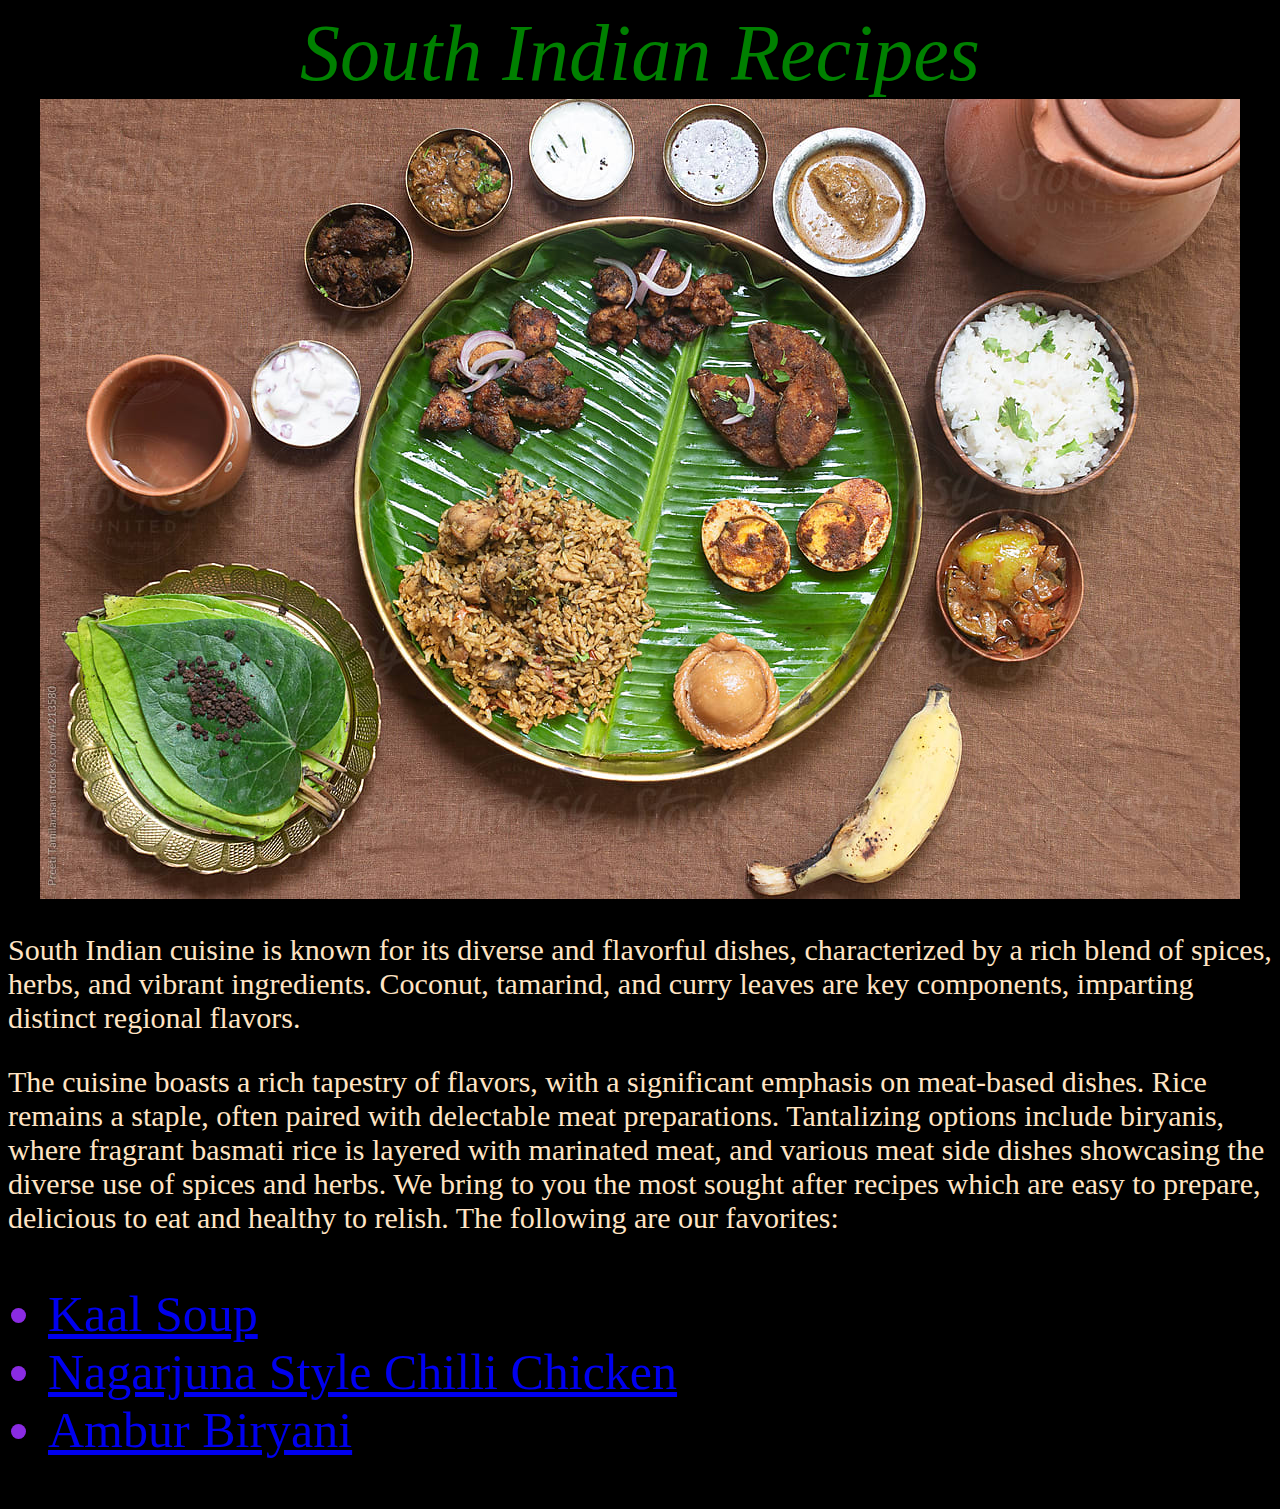
<file: index.html>
<!DOCTYPE html>
<html lang="en">
<head>
    <meta charset="utf-8">
    <title>Odin Recipes Project</title>
    <link rel="stylesheet" href="styles.css">
</head>
<body>

    <div class="heading">South Indian Recipes</div>

    <div>
        <img class="image" src="index.jpg" alt="South Indian Meal">
    </div>    

    <div class="description">
        <p>South Indian cuisine is known for its diverse and flavorful dishes, characterized by a rich blend of spices, herbs, and vibrant ingredients. Coconut, tamarind, and curry leaves are key components, imparting distinct regional flavors.</p>

        <p>The cuisine boasts a rich tapestry of flavors, with a significant emphasis on meat-based dishes. Rice remains a staple, often paired with delectable meat preparations. Tantalizing options include biryanis, where fragrant basmati rice is layered with marinated meat, and various meat side dishes showcasing the diverse use of spices and herbs. We bring to you the most sought after recipes which are easy to prepare, delicious to eat and healthy to relish. The following are our favorites:</p>
    </div> 

    <div class="list">
        <ul>
            <li><a href="./recipes/kaal-soup/kaal-soup.html">Kaal Soup</a></li>
            <li><a href="./recipes/chilli-chicken/chilli-chicken.html">Nagarjuna Style Chilli Chicken</a></li>
            <li><a href="./recipes/ambur-biryani/ambur-biryani.html">Ambur Biryani</a></li>
        </ul>
    </div>

</body>
</html>
</file>
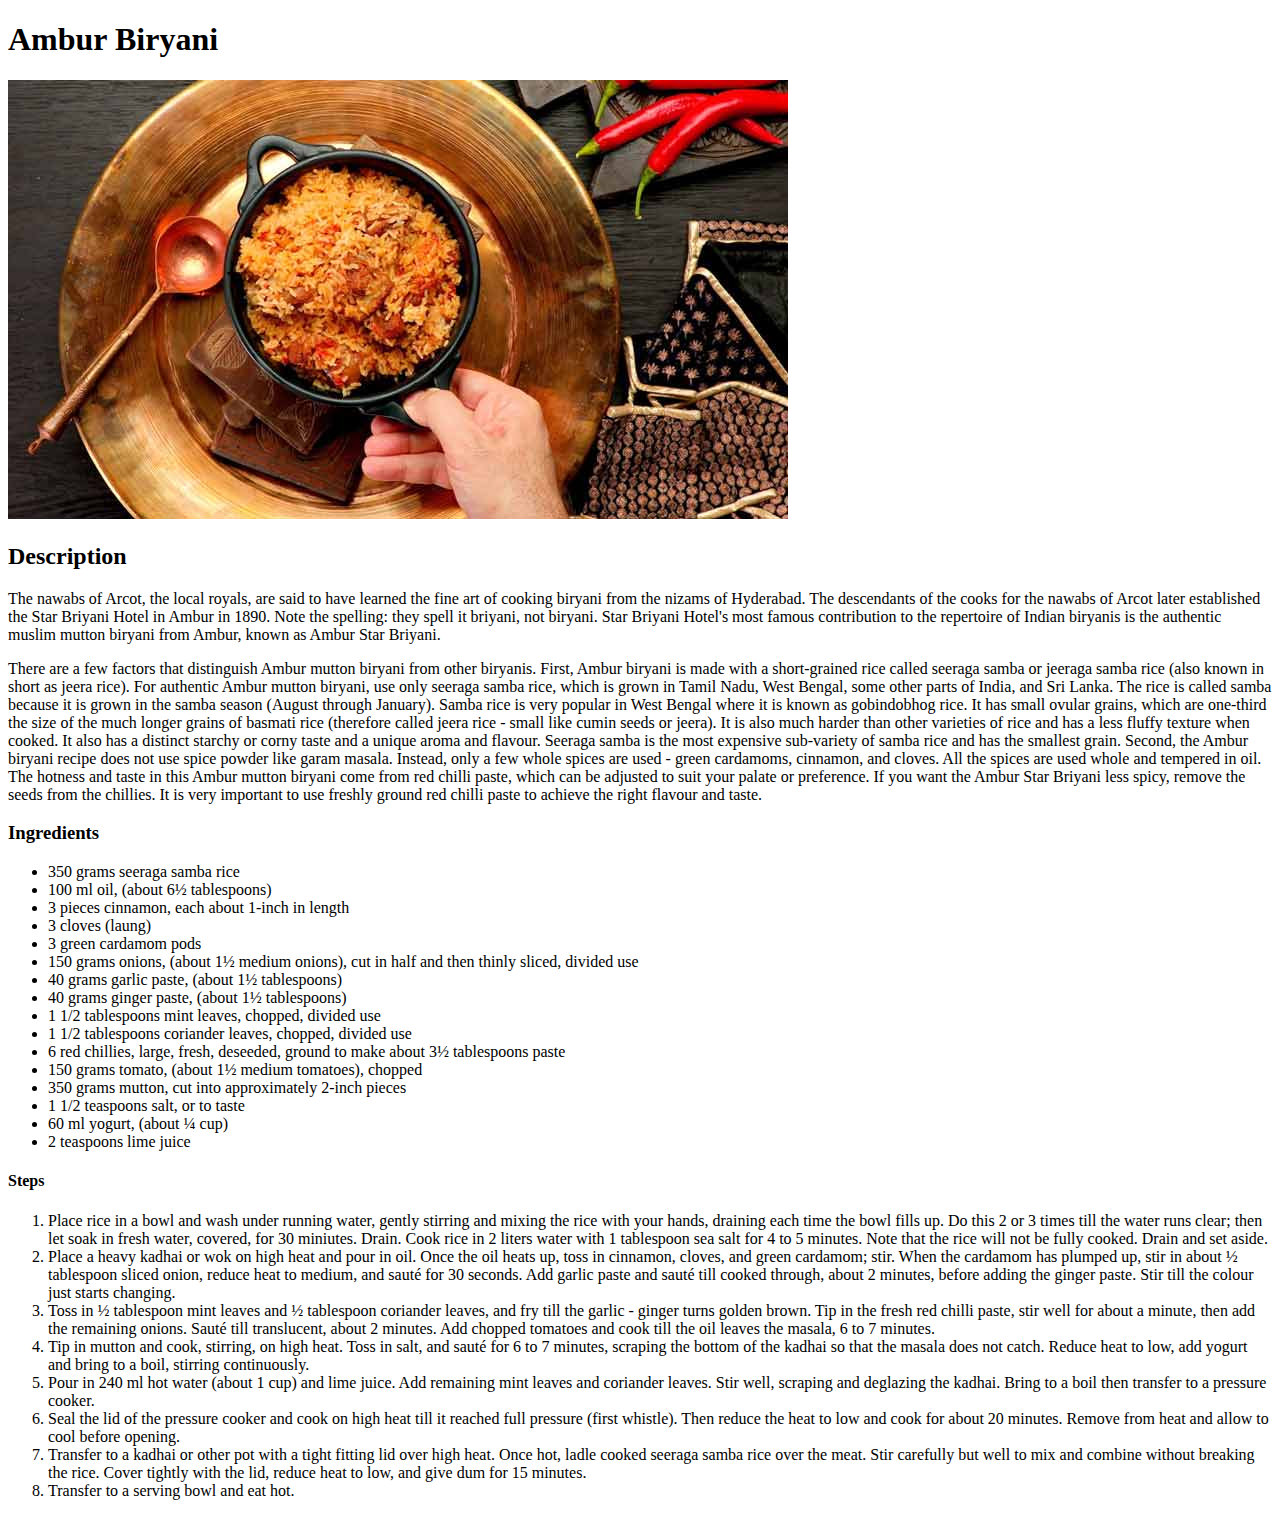
<file: recipes/ambur-biryani.html>
<!DOCTYPE html>
<html lang="en">
    <meta charset="utf-8">

    <title>Ambur Biryani</title>

    <body>

        <h1>Ambur Biryani</h1>

           <img src="ambur-biryani.jpg" alt="Ambur Biryani">

        <h2>Description</h2>

           <p>The nawabs of Arcot, the local royals, are said to have learned the fine art of cooking biryani from the nizams of Hyderabad.
            The descendants of the cooks for the nawabs of Arcot later established the Star Briyani Hotel in Ambur in 1890. Note the spelling: they spell it briyani,
            not biryani. Star Briyani Hotel's most famous contribution to the repertoire of Indian biryanis is the authentic muslim mutton biryani from Ambur, known as Ambur Star Briyani.</p>

           <p>There are a few factors that distinguish Ambur mutton biryani from other biryanis.
            First, Ambur biryani is made with a short-grained rice called seeraga samba or jeeraga samba rice (also known in short as jeera rice). 
            For authentic Ambur mutton biryani, use only seeraga samba rice, which is grown in Tamil Nadu, West Bengal, some other parts of India, and Sri Lanka. 
            The rice is called samba because it is grown in the samba season (August through January). Samba rice is very popular in West Bengal where it is known as gobindobhog rice. 
            It has small ovular grains, which are one-third the size of the much longer grains of basmati rice (therefore called jeera rice - small like cumin seeds or jeera). 
            It is also much harder than other varieties of rice and has a less fluffy texture when cooked. It also has a distinct starchy or corny taste and a unique aroma and flavour. 
            Seeraga samba is the most expensive sub-variety of samba rice and has the smallest grain.
            Second, the Ambur biryani recipe does not use spice powder like garam masala. 
            Instead, only a few whole spices are used - green cardamoms, cinnamon, and cloves. All the spices are used whole and tempered in oil.
            The hotness and taste in this Ambur mutton biryani come from red chilli paste, which can be adjusted to suit your palate or preference. 
            If you want the Ambur Star Briyani less spicy, remove the seeds from the chillies.
            It is very important to use freshly ground red chilli paste to achieve the right flavour and taste.</p>

        <h3>Ingredients</h3>

           <ul>
            <li>350 grams seeraga samba rice</li>
            <li>100 ml oil, (about 6½ tablespoons)</li>
            <li>3 pieces cinnamon, each about 1-inch in length</li>
            <li>3 cloves (laung)</li>
            <li>3 green cardamom pods</li>
            <li>150 grams onions, (about 1½ medium onions), cut in half and then thinly sliced, divided use</li>
            <li>40 grams garlic paste, (about 1½ tablespoons)</li>
            <li>40 grams ginger paste, (about 1½ tablespoons)</li>
            <li>1 1/2 tablespoons mint leaves, chopped, divided use</li>
            <li>1 1/2 tablespoons coriander leaves, chopped, divided use</li>
            <li>6 red chillies, large, fresh, deseeded, ground to make about 3½ tablespoons paste</li>
            <li>150 grams tomato, (about 1½ medium tomatoes), chopped</li>
            <li>350 grams mutton, cut into approximately 2-inch pieces</li>
            <li>1 1/2 teaspoons salt, or to taste</li>
            <li>60 ml yogurt, (about ¼ cup)</li>
            <li>2 teaspoons lime juice</li>
           </ul>

        <h4>Steps</h4>

        <ol>
            <li>Place rice in a bowl and wash under running water, gently stirring and mixing the rice with your hands, draining each time the bowl fills up.  Do this 2 or 3 times till the water runs clear; then let soak in fresh water, covered, for 30 miniutes. Drain. Cook rice in 2 liters water with 1 tablespoon sea salt for 4 to 5 minutes. Note that the rice will not be fully cooked. Drain and set aside.</li>
            <li>Place a heavy kadhai or wok on high heat and pour in oil. Once the oil heats up, toss in cinnamon, cloves, and green cardamom; stir. When the cardamom has plumped up, stir in about ½ tablespoon sliced onion, reduce heat to medium, and sauté for 30 seconds. Add garlic paste and sauté till cooked through, about 2 minutes, before adding the ginger paste. Stir till the colour just starts changing.</li>
            <li>Toss in ½ tablespoon mint leaves and ½ tablespoon coriander leaves, and fry till the garlic - ginger turns golden brown. Tip in the fresh red chilli paste, stir well for about a minute, then add the remaining onions. Sauté till translucent, about 2 minutes. Add chopped tomatoes and cook till the oil leaves the masala, 6 to 7 minutes.</li>
            <li>Tip in mutton and cook, stirring, on high heat. Toss in salt, and sauté for 6 to 7 minutes, scraping the bottom of the kadhai so that the masala does not catch. Reduce heat to low, add yogurt and bring to a boil, stirring continuously.</li>
            <li>Pour in 240 ml hot water (about 1 cup) and lime juice. Add remaining mint leaves and coriander leaves. Stir well, scraping and deglazing the kadhai. Bring to a boil then transfer to a pressure cooker.</li>
            <li>Seal the lid of the pressure cooker and cook on high heat till it reached full pressure (first whistle). Then reduce the heat to low and cook for about 20 minutes. Remove from heat and allow to cool before opening.</li>
            <li>Transfer to a kadhai or other pot with a tight fitting lid over high heat. Once hot, ladle cooked seeraga samba rice over the meat. Stir carefully but well to mix and combine without breaking the rice. Cover tightly with the lid, reduce heat to low, and give dum for 15 minutes.</li>
            <li>Transfer to a serving bowl and eat hot.</li>
        </ol>

     </body>
</html>
</file>
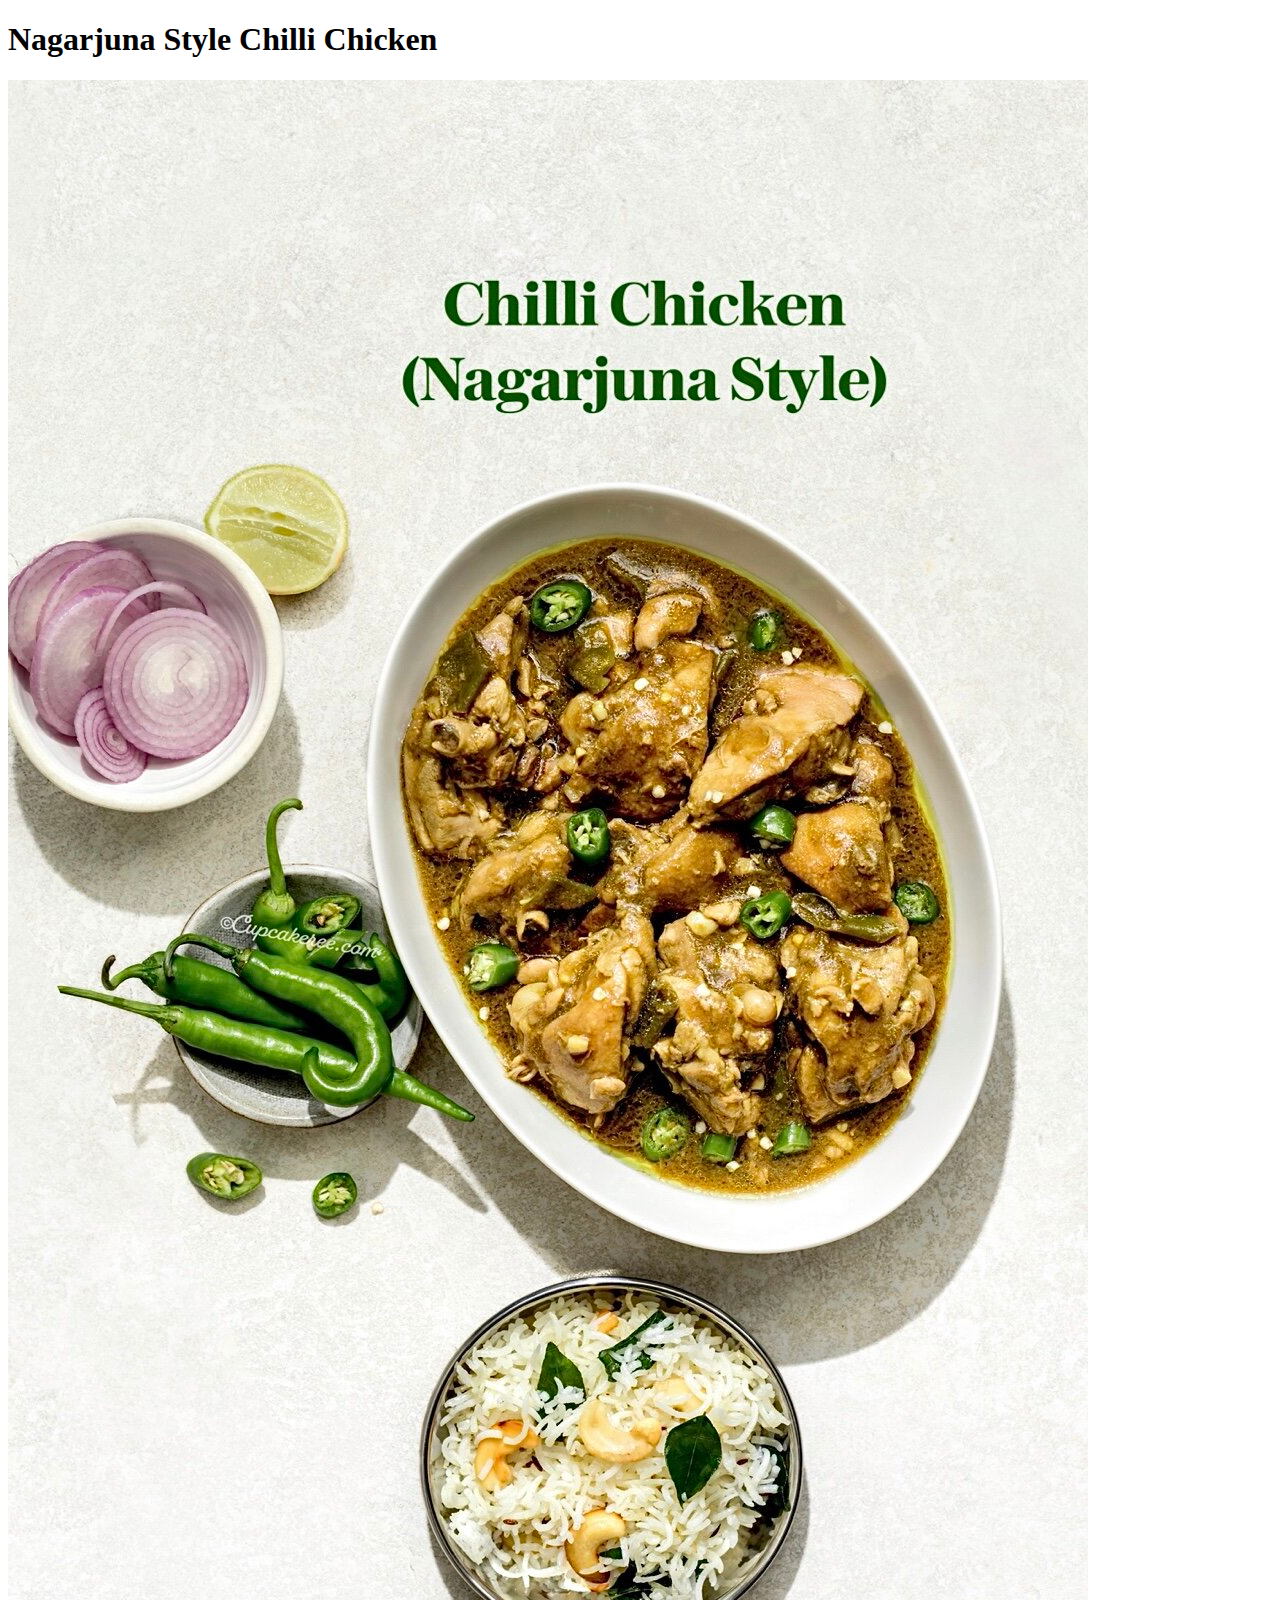
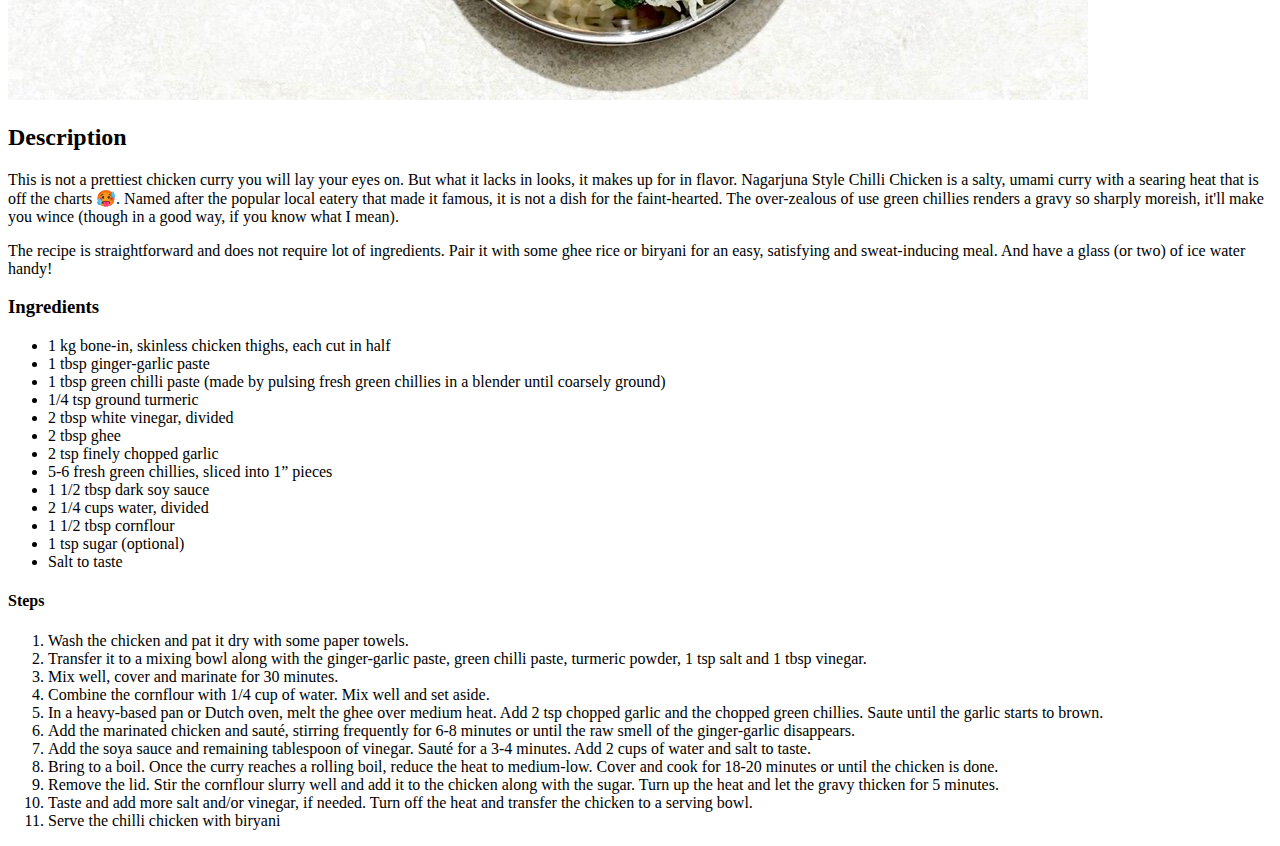
<file: recipes/chilli-chicken.html>
<!DOCTYPE html>

<html lang="en">
    <meta charset="utf-8">

    <title>Nagarjuna Style Chilli Chicken</title>

    <body>

        <h1>Nagarjuna Style Chilli Chicken</h1>

           <img src="chilli-chicken.jpg" alt="Andhra Style Chilli Chicken">

        <h2>Description</h2>

           <p>This is not a prettiest chicken curry you will lay your eyes on. But what it lacks in looks, it makes up for in flavor.
             Nagarjuna Style Chilli Chicken is a salty, umami curry with a searing heat that is off the charts 🥵.
             Named after the popular local eatery that made it famous, it is not a dish for the faint-hearted.
             The over-zealous of use green chillies renders a gravy so sharply moreish,
             it'll make you wince (though in a good way, if you know what I mean).</p>

           <p>The recipe is straightforward and does not require lot of ingredients.
             Pair it with some ghee rice or biryani for an easy, satisfying and sweat-inducing meal. 
             And have a glass (or two) of ice water handy! </p>

        <h3>Ingredients</h3>

           <ul>
            <li>1 kg bone-in, skinless chicken thighs, each cut in half</li>
            <li>1 tbsp ginger-garlic paste</li>
            <li>1 tbsp green chilli paste (made by pulsing fresh green chillies in a blender until coarsely ground)</li>
            <li>1/4 tsp ground turmeric</li>
            <li>2 tbsp white vinegar, divided</li>
            <li>2 tbsp ghee</li>
            <li>2 tsp finely chopped garlic</li>
            <li>5-6 fresh green chillies, sliced into 1” pieces</li>
            <li>1 1/2 tbsp dark soy sauce</li>
            <li>2 1/4 cups water, divided</li>
            <li>1 1/2 tbsp cornflour</li>
            <li>1 tsp sugar (optional)</li>
            <li>Salt to taste</li>           
           </ul>

        <h4>Steps</h4>

        <ol>
            <li>Wash the chicken and pat it dry with some paper towels.</li>
            <li>Transfer it to a mixing bowl along with the ginger-garlic paste, green chilli paste, turmeric powder, 1 tsp salt and 1 tbsp vinegar.</li>
            <li>Mix well, cover and marinate for 30 minutes.</li>
            <li>Combine the cornflour with 1/4 cup of water. Mix well and set aside.</li>
            <li>In a heavy-based pan or Dutch oven, melt the ghee over medium heat. Add 2 tsp chopped garlic and the chopped green chillies. Saute until the garlic starts to brown.</li>
            <li>Add the marinated chicken and sauté, stirring frequently for 6-8 minutes or until the raw smell of the ginger-garlic disappears.</li>
            <li>Add the soya sauce and remaining tablespoon of vinegar. Sauté for a 3-4 minutes. Add 2 cups of water and salt to taste.</li>
            <li>Bring to a boil. Once the curry reaches a rolling boil, reduce the heat to medium-low. Cover and cook for 18-20 minutes or until the chicken is done.</li>
            <li>Remove the lid. Stir the cornflour slurry well and add it to the chicken along with the sugar. Turn up the heat and let the gravy thicken for 5 minutes.</li>
            <li>Taste and add more salt and/or vinegar, if needed. Turn off the heat and transfer the chicken to a serving bowl.</li>
            <li>Serve the chilli chicken with biryani</li>          
        </ol>

     </body>
</html>
</file>
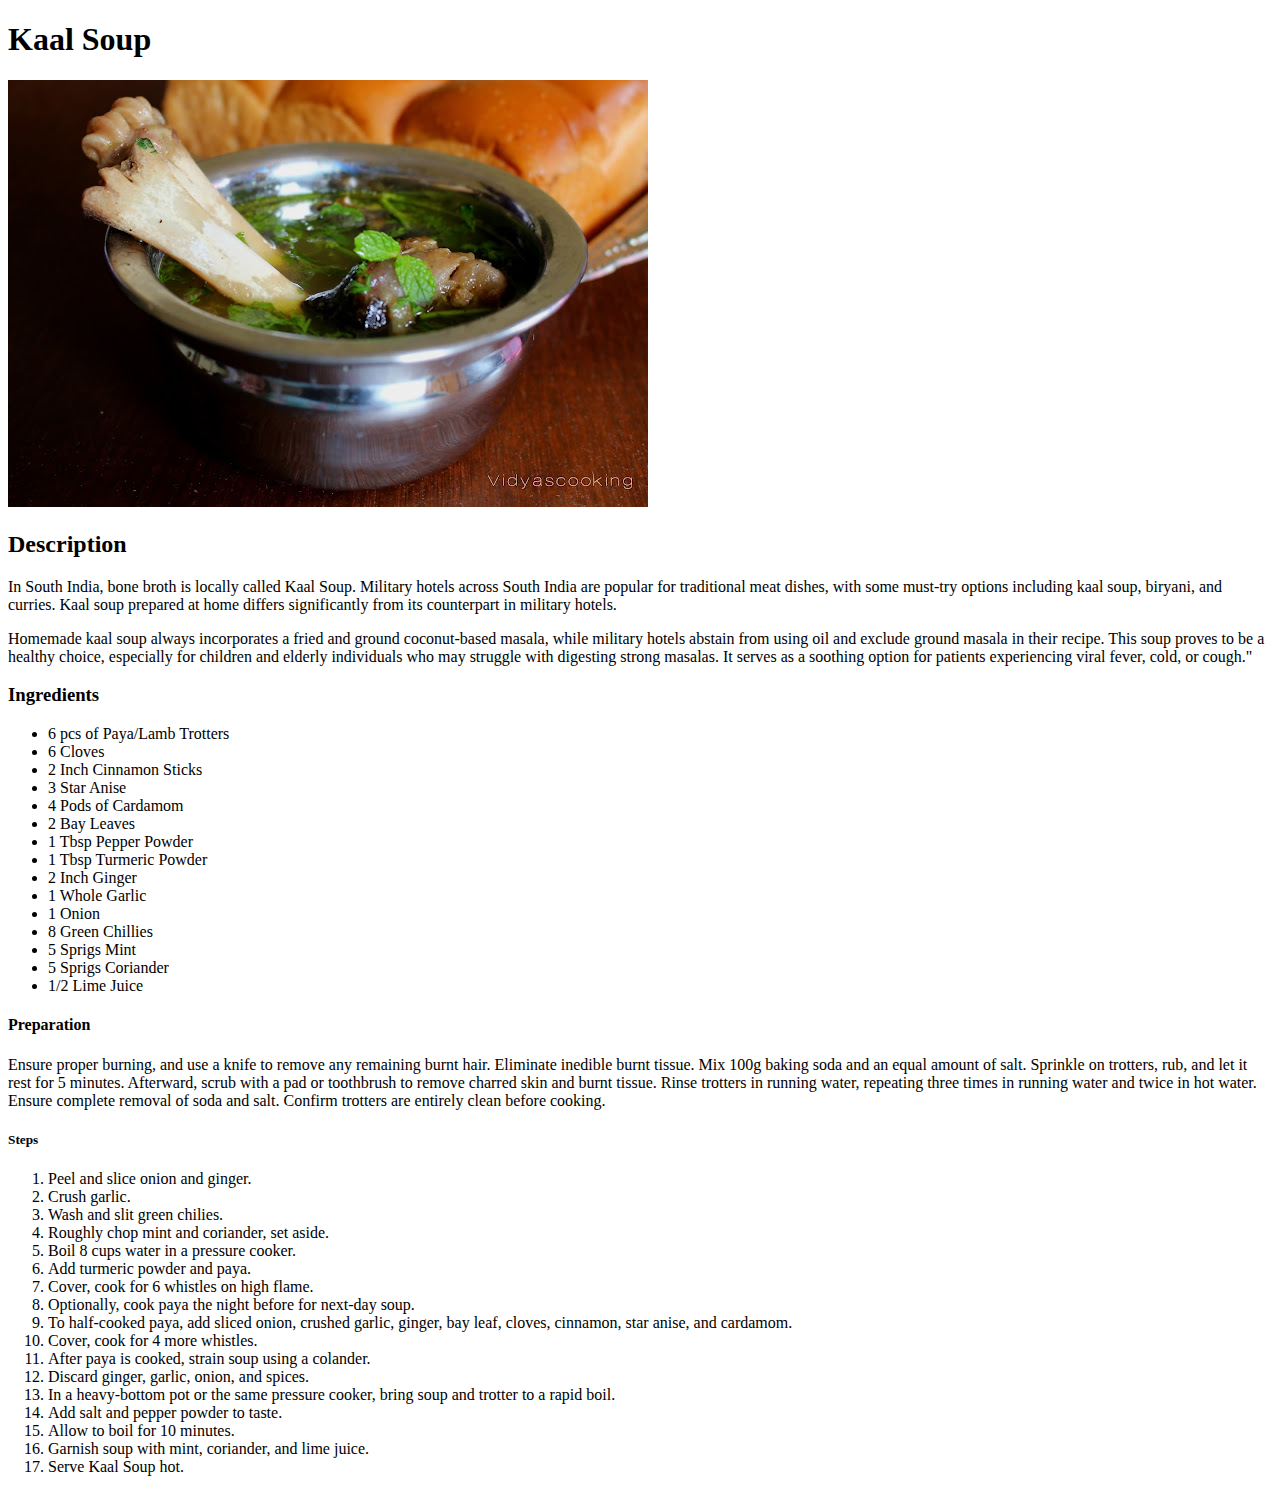
<file: recipes/kaal-soup.html>
<!DOCTYPE html>
<html lang="en">
    <meta charset="utf-8">

    <title>Kaal Soup</title>

    <body>

        <h1>Kaal Soup</h1>

           <img src="kaal-soup.jpg" alt="Kaal Soup">

        <h2>Description</h2>

           <p>In South India, bone broth is locally called Kaal Soup. Military hotels across South India are popular for traditional meat dishes, with some must-try options including kaal soup, biryani, and curries. 
            Kaal soup prepared at home differs significantly from its counterpart in military hotels.</p>

           <p>Homemade kaal soup always incorporates a fried and ground coconut-based masala, while military hotels abstain from using oil and exclude ground masala in their recipe. 
            This soup proves to be a healthy choice, especially for children and elderly individuals who may struggle with digesting strong masalas. 
            It serves as a soothing option for patients experiencing viral fever, cold, or cough."</p>

        <h3>Ingredients</h3>

           <ul>
            <li>6 pcs of Paya/Lamb Trotters</li>
            <li>6 Cloves</li>
            <li>2 Inch Cinnamon Sticks</li>
            <li>3 Star Anise</li>
            <li>4 Pods of Cardamom</li>
            <li>2 Bay Leaves</li>
            <li>1 Tbsp Pepper Powder</li>
            <li>1 Tbsp Turmeric Powder</li>
            <li>2 Inch Ginger</li>
            <li>1 Whole Garlic</li>
            <li>1 Onion</li>
            <li>8 Green Chillies</li>
            <li>5 Sprigs Mint</li>
            <li>5 Sprigs Coriander</li>
            <li>1/2 Lime Juice</li>
           </ul>

        <h4>Preparation</h4>

        <p>Ensure proper burning, and use a knife to remove any remaining burnt hair. Eliminate inedible burnt tissue.
           Mix 100g baking soda and an equal amount of salt. Sprinkle on trotters, rub, and let it rest for 5 minutes.
           Afterward, scrub with a pad or toothbrush to remove charred skin and burnt tissue.
           Rinse trotters in running water, repeating three times in running water and twice in hot water. 
           Ensure complete removal of soda and salt. Confirm trotters are entirely clean before cooking.</p>

        <h5>Steps</h5>

        <ol>
            <li>Peel and slice onion and ginger.</li>
            <li>Crush garlic.</li>
            <li>Wash and slit green chilies.</li>
            <li>Roughly chop mint and coriander, set aside.</li>
            <li>Boil 8 cups water in a pressure cooker.</li>
            <li>Add turmeric powder and paya.</li>
            <li>Cover, cook for 6 whistles on high flame.</li>
            <li>Optionally, cook paya the night before for next-day soup.</li>
            <li>To half-cooked paya, add sliced onion, crushed garlic, ginger, bay leaf, cloves, cinnamon, star anise, and cardamom.</li>
            <li>Cover, cook for 4 more whistles.</li>
            <li>After paya is cooked, strain soup using a colander.</li>
            <li>Discard ginger, garlic, onion, and spices.</li>
            <li>In a heavy-bottom pot or the same pressure cooker, bring soup and trotter to a rapid boil.</li>
            <li>Add salt and pepper powder to taste.</li>
            <li>Allow to boil for 10 minutes.</li>
            <li>Garnish soup with mint, coriander, and lime juice.</li>
            <li>Serve Kaal Soup hot.</li>
        </ol>

     </body>
</html>
</file>
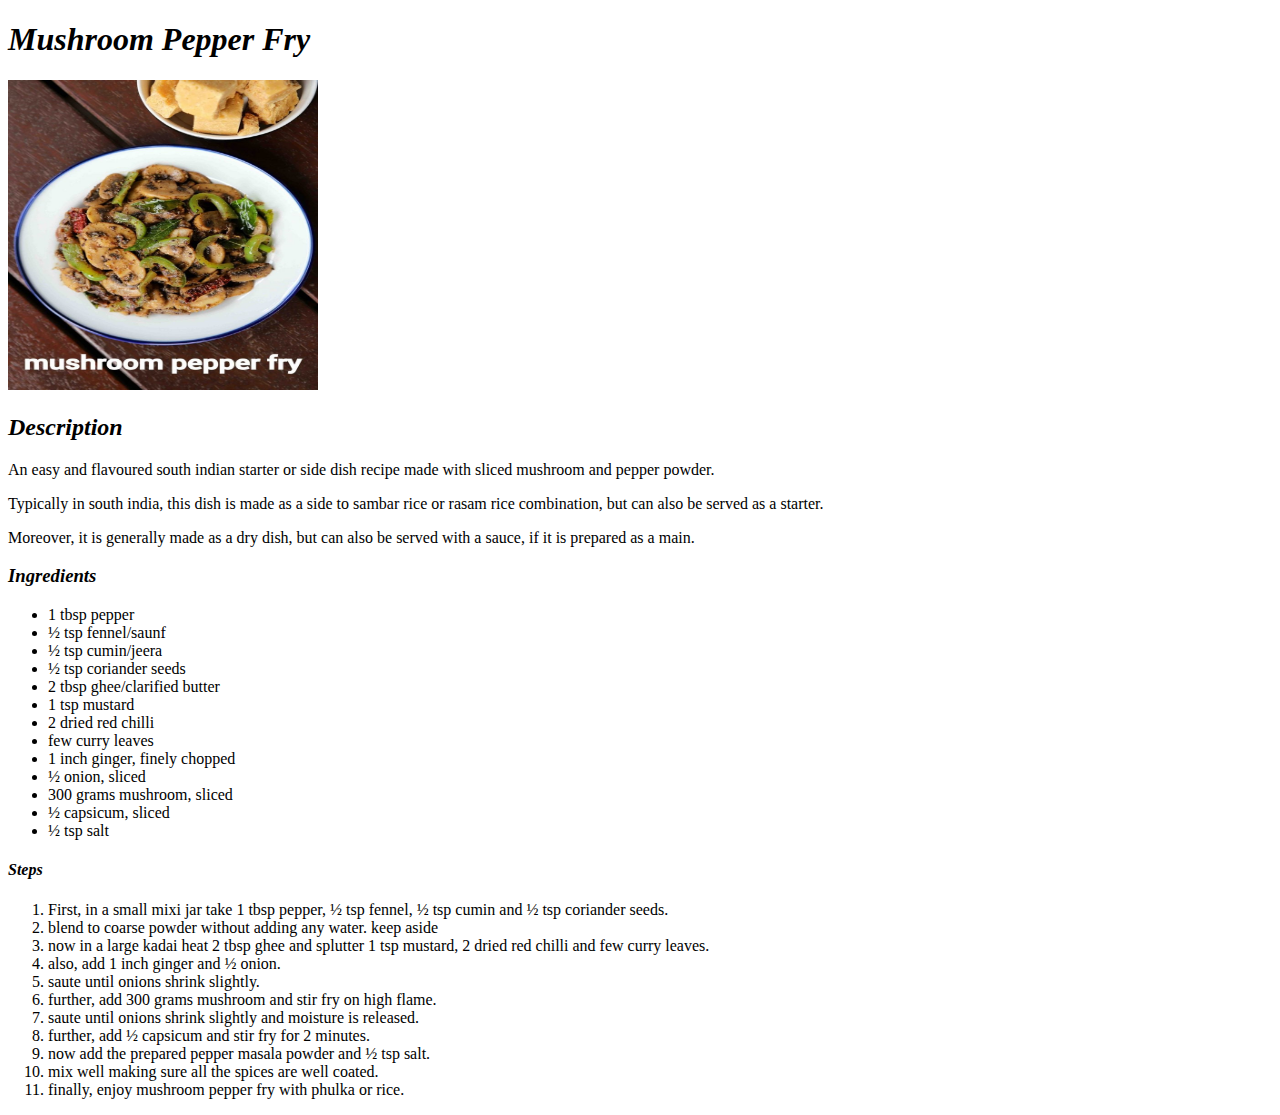
<file: recipes/mushroom-pepper-fry.html>
<!DOCTYPE html>
<html lang="en">
    <head>
        <meta charset="utf-8">

        <title>Mushroom Pepper Fry</title>

        <h1><em>Mushroom Pepper Fry</em></h1>

        <img src="mushroom-pepper-fry.jpeg" alt="Mushroom Pepper Fry" height="310" width="310">

        <h2><em>Description</em></h2>
        <p>An easy and flavoured south indian starter or side dish recipe made with sliced mushroom and pepper powder.</p>
        <p>Typically in south india, this dish is made as a side to sambar rice or rasam rice combination, but can also be served as a starter.</p> 
        <p>Moreover, it is generally made as a dry dish, but can also be served with a sauce, if it is prepared as a main.</p>

        <h3><em>Ingredients</em></h3>
        <ul>
            <li>1 tbsp pepper</li>
            <li>½ tsp fennel/saunf</li>
            <li>½ tsp cumin/jeera</li>
            <li>½ tsp coriander seeds</li>
            <li>2 tbsp ghee/clarified butter</li>
            <li>1 tsp mustard</li>
            <li>2 dried red chilli</li>
            <li>few curry leaves</li>
            <li>1 inch ginger, finely chopped</li>
            <li>½ onion, sliced</li>
            <li>300 grams mushroom, sliced</li>
            <li>½ capsicum, sliced</li>
            <li>½ tsp salt</li>
        </ul>

        <h4><em>Steps</em></h4>
        <ol>
            <li>First, in a small mixi jar take 1 tbsp pepper, ½ tsp fennel, ½ tsp cumin and ½ tsp coriander seeds.</li>
            <li>blend to coarse powder without adding any water. keep aside</li>
            <li>now in a large kadai heat 2 tbsp ghee and splutter 1 tsp mustard, 2 dried red chilli and few curry leaves.</li>
            <li>also, add 1 inch ginger and ½ onion.</li>
            <li>saute until onions shrink slightly.</li>
            <li>further, add 300 grams mushroom and stir fry on high flame.</li>
            <li>saute until onions shrink slightly and moisture is released.</li>
            <li>further, add ½ capsicum and stir fry for 2 minutes.</li>
            <li>now add the prepared pepper masala powder and ½ tsp salt.</li>
            <li>mix well making sure all the spices are well coated.</li>
            <li>finally, enjoy mushroom pepper fry with phulka or rice.</li>
        </ol>

    </head>
</html>
</file>
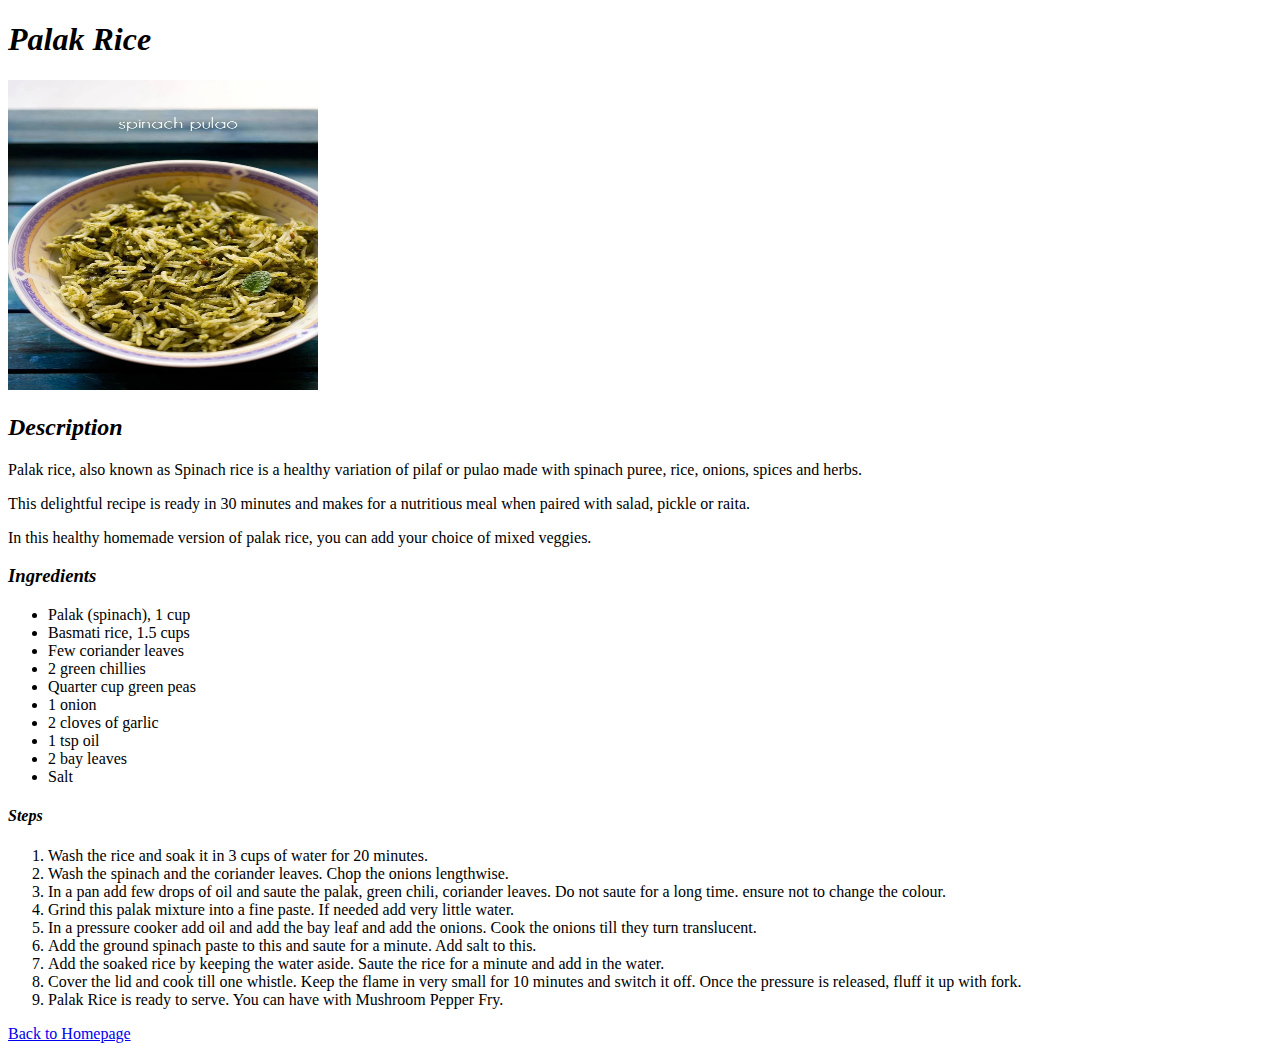
<file: recipes/palak-rice.html>
<!DOCTYPE html>
<html lang="en">
    <head>
        <meta charset="utf-8">
        
        <title>Palak Rice</title>
        
        <h1><em>Palak Rice</em></h1>
        
        <img src="palak-rice.jpg" alt="Palak Rice" height="310" width="310">
        
        <h2><em>Description</em></h2>
        <p>Palak rice, also known as Spinach rice is a healthy variation of pilaf or pulao made with spinach puree, rice, onions, spices and herbs.</p>
        <p>This delightful recipe is ready in 30 minutes and makes for a nutritious meal when paired with salad, pickle or raita.</p> 
        <p>In this healthy homemade version of palak rice, you can add your choice of mixed veggies.</p>

        <h3><em>Ingredients</em></h3>
        <ul>
            <li> Palak (spinach), 1 cup</li>
            <li>Basmati rice, 1.5 cups</li>
            <li>Few coriander leaves</li>
            <li>2 green chillies</li>
            <li>Quarter cup green peas</li>
            <li>1 onion</li>
            <li>2 cloves of garlic</li>
            <li>1 tsp oil</li>
            <li>2 bay leaves</li>
            <li>Salt</li>            
        </ul>

        <h4><em>Steps</em></h4>
        <ol>
            <li>Wash the rice and soak it in 3 cups of water for 20 minutes.</li>
            <li>Wash the spinach and the  coriander leaves. Chop the onions lengthwise.</li>
            <li>In a pan add few drops of oil and saute the palak, green chili, coriander leaves. Do not saute for a long time. ensure not to change the colour.</li>
            <li>Grind this palak mixture into a fine paste. If needed add very little water.</li>
            <li>In a pressure cooker add oil and add the bay leaf and add the onions. Cook the onions till they turn translucent.</li>
            <li>Add the ground spinach paste to this and saute for a minute. Add salt to this.</li>
            <li>Add the soaked rice by keeping the water aside. Saute the rice for a minute and add in the water.</li>
            <li>Cover the lid and cook till one whistle. Keep the flame in very small for 10 minutes and switch it off. Once the pressure is released, fluff it up with fork.</li>
            <li>Palak Rice is ready to serve. You can have with Mushroom Pepper Fry.</li>           
        </ol>

    </head>

    <a href="../index.html">Back to Homepage</a>
</html>
</file>
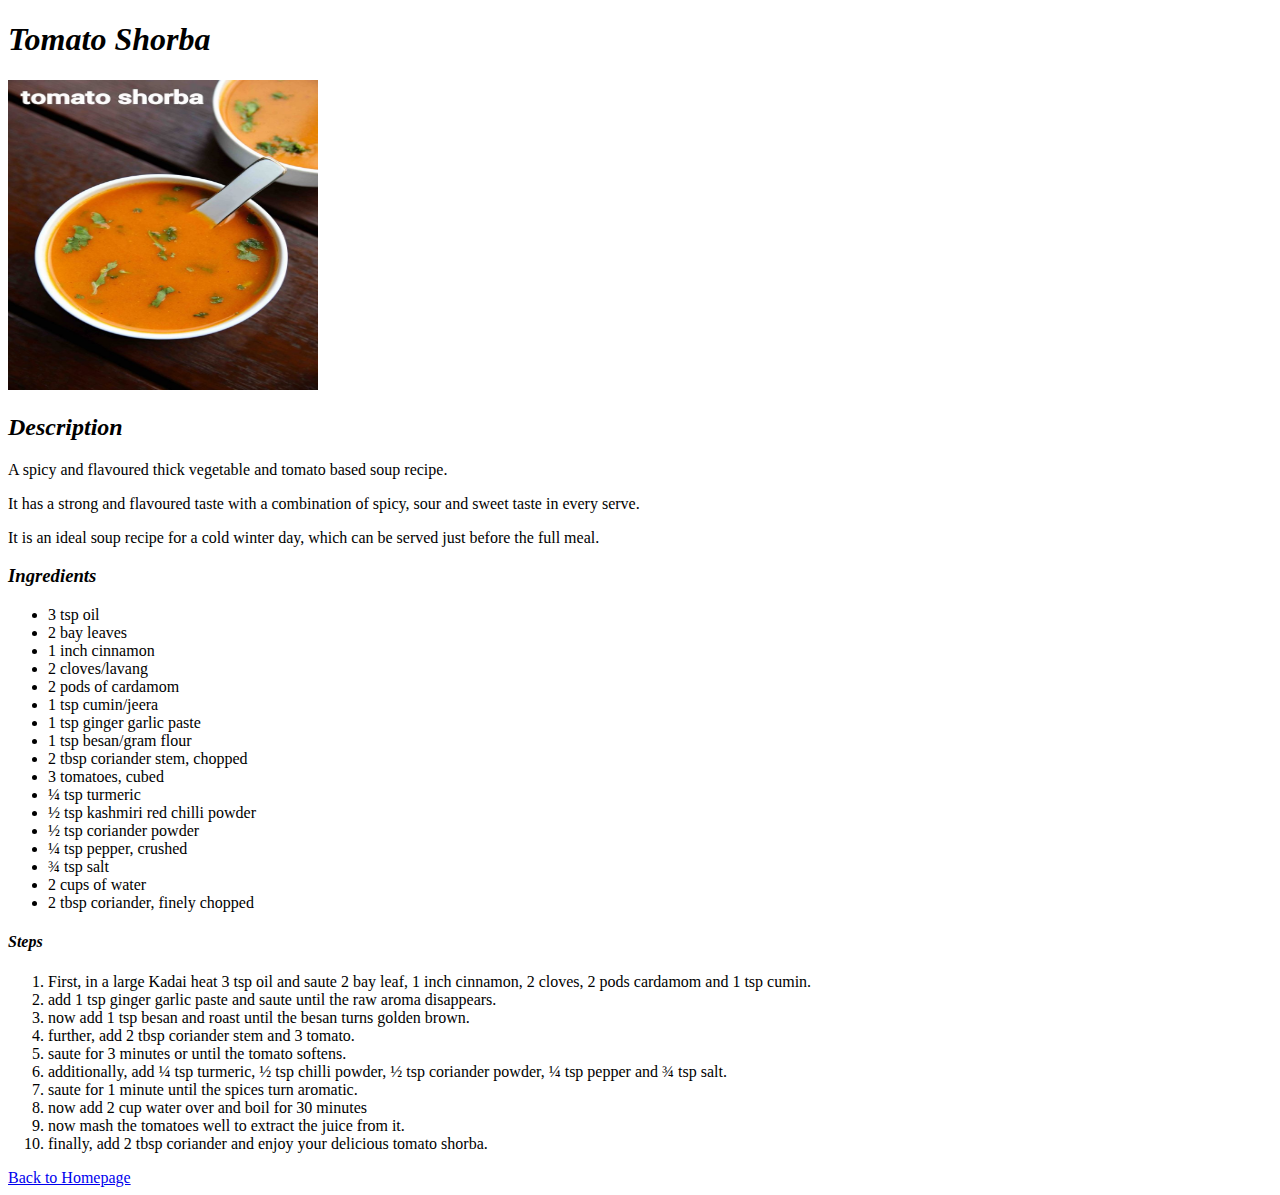
<file: recipes/tomato-shorba.html>
<!DOCTYPE html>
<html lang="en">
    <head>
        <meta charset="utf-8">
        
        <title>Tomato Shorba</title>
        
        <h1><em>Tomato Shorba</em></h1>
        
        <img src="tomato-shorba.jpeg" alt="Tomato Shorba" height="310" width="310">
        
        <h2><em>Description</em></h2>
        <p>A spicy and flavoured thick vegetable and tomato based soup recipe.</p>
        <p>It has a strong and flavoured taste with a combination of spicy, sour and sweet taste in every serve.</p> 
        <p>It is an ideal soup recipe for a cold winter day, which can be served just before the full meal.</p>

        <h3><em>Ingredients</em></h3>
        <ul>
            <li>3 tsp oil</li>
            <li>2 bay leaves</li>
            <li>1 inch cinnamon</li>
            <li>2 cloves/lavang</li>
            <li>2 pods of cardamom</li>
            <li>1 tsp cumin/jeera</li>
            <li>1 tsp ginger garlic paste</li>
            <li>1 tsp besan/gram flour</li>
            <li>2 tbsp coriander stem, chopped</li>
            <li>3 tomatoes, cubed</li>
            <li>¼ tsp turmeric</li>
            <li>½ tsp kashmiri red chilli powder</li>
            <li>½ tsp coriander powder</li>
            <li>¼ tsp pepper, crushed</li>
            <li>¾ tsp salt</li>
            <li>2 cups of water</li>
            <li>2 tbsp coriander, finely chopped</li>
        </ul>

        <h4><em>Steps</em></h4>
        <ol>
            <li>First, in a large Kadai heat 3 tsp oil and saute 2 bay leaf, 1 inch cinnamon, 2 cloves, 2 pods cardamom and 1 tsp cumin.</li>
            <li>add 1 tsp ginger garlic paste and saute until the raw aroma disappears.</li>
            <li>now add 1 tsp besan and roast until the besan turns golden brown.</li>
            <li>further, add 2 tbsp coriander stem and 3 tomato.</li>
            <li>saute for 3 minutes or until the tomato softens.</li>
            <li>additionally, add ¼ tsp turmeric, ½ tsp chilli powder, ½ tsp coriander powder, ¼ tsp pepper and ¾ tsp salt.</li>
            <li>saute for 1 minute until the spices turn aromatic.</li>
            <li>now add 2 cup water over and boil for 30 minutes</li>
            <li>now mash the tomatoes well to extract the juice from it.</li>
            <li>finally, add 2 tbsp coriander and enjoy your delicious tomato shorba.</li>
        </ol>

    </head>

    <a href="../index.html">Back to Homepage</a>
</html>
</file>
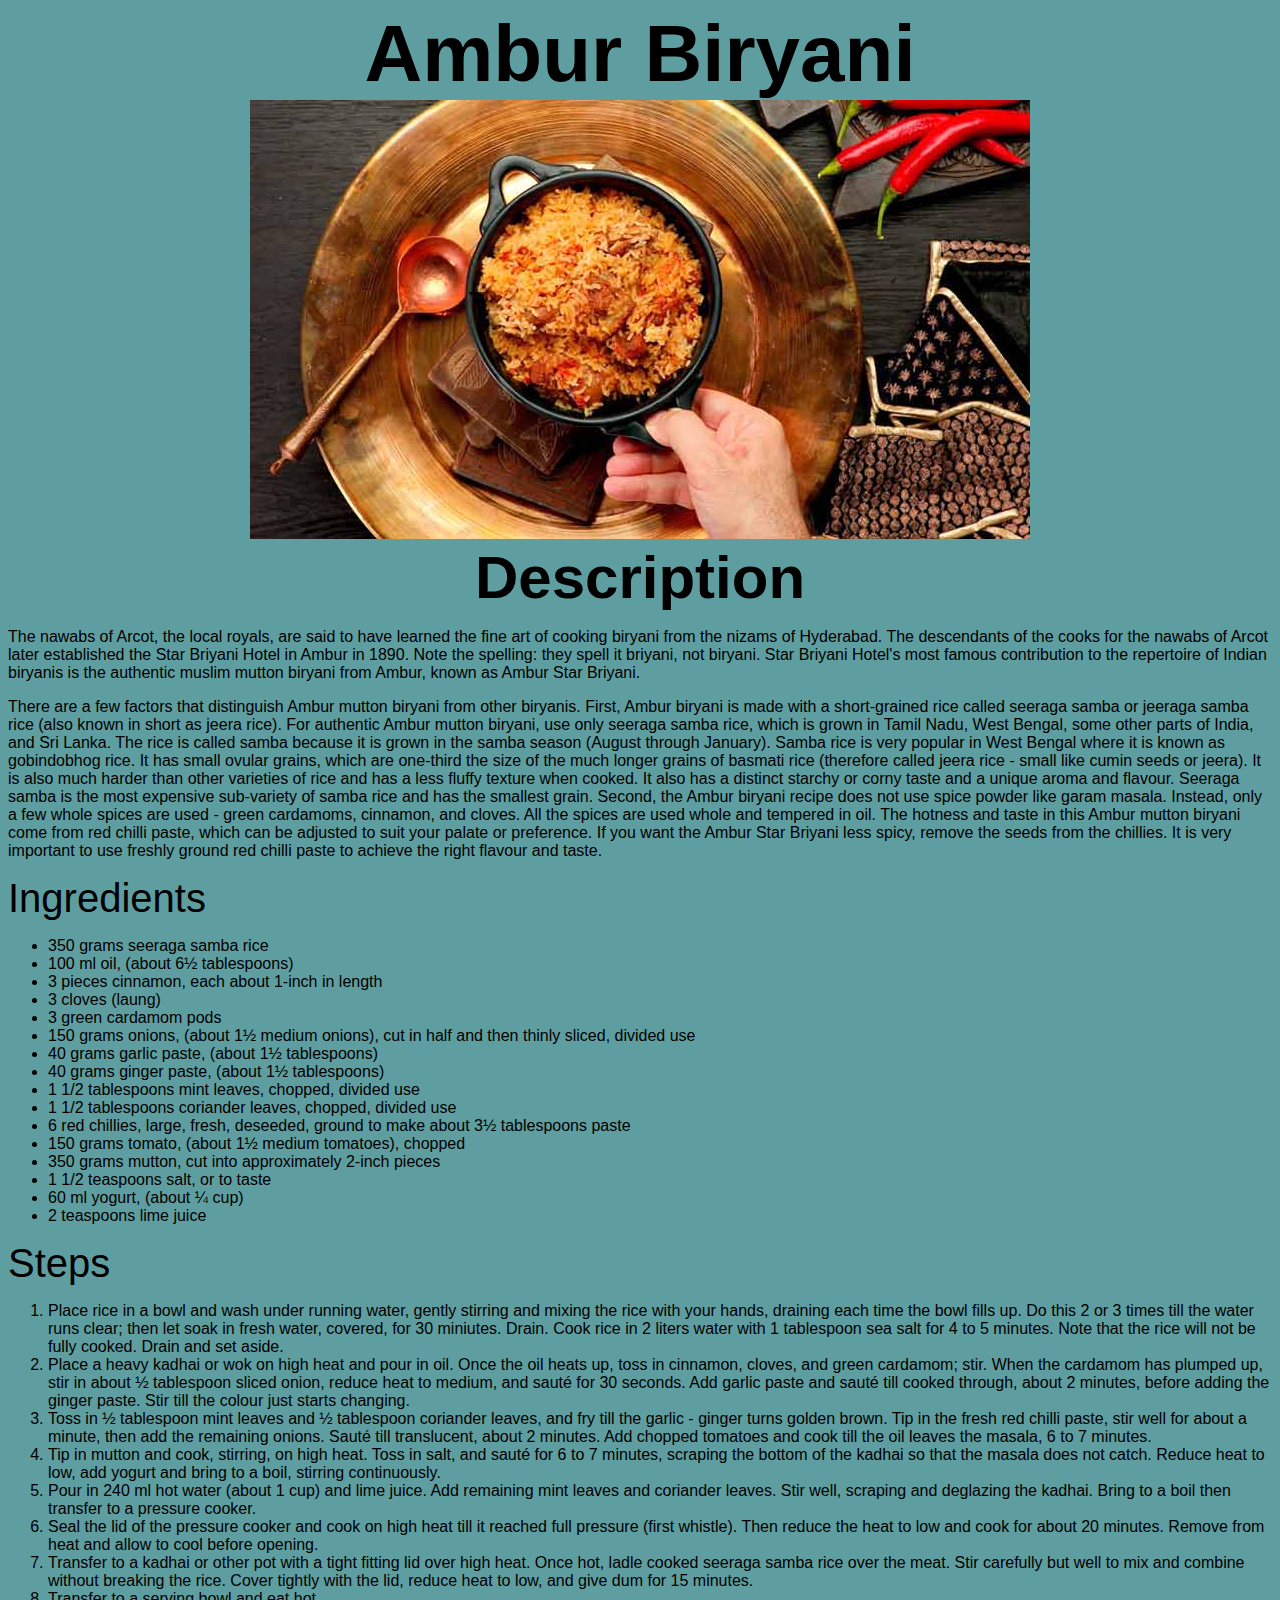
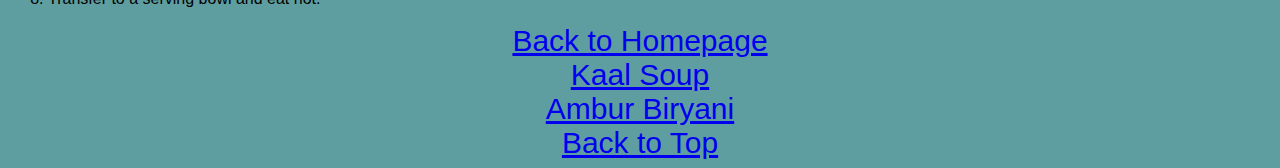
<file: recipes/ambur-biryani/ambur-biryani.html>
<!DOCTYPE html>
<html lang="en">
   <head>

    <meta charset="utf-8">
    <title>Ambur Biryani</title>
    <link rel="stylesheet" href="ambur-biryani.css">

    </head>

    <body>

        <div class="recipe-name">Ambur Biryani</div>

        <div>

           <img src="ambur-biryani.jpg" alt="Ambur Biryani">

        </div>   

        <div class="description">Description</div>

           <p>The nawabs of Arcot, the local royals, are said to have learned the fine art of cooking biryani from the nizams of Hyderabad.
            The descendants of the cooks for the nawabs of Arcot later established the Star Briyani Hotel in Ambur in 1890. Note the spelling: they spell it briyani,
            not biryani. Star Briyani Hotel's most famous contribution to the repertoire of Indian biryanis is the authentic muslim mutton biryani from Ambur, known as Ambur Star Briyani.</p>

           <p>There are a few factors that distinguish Ambur mutton biryani from other biryanis.
            First, Ambur biryani is made with a short-grained rice called seeraga samba or jeeraga samba rice (also known in short as jeera rice). 
            For authentic Ambur mutton biryani, use only seeraga samba rice, which is grown in Tamil Nadu, West Bengal, some other parts of India, and Sri Lanka. 
            The rice is called samba because it is grown in the samba season (August through January). Samba rice is very popular in West Bengal where it is known as gobindobhog rice. 
            It has small ovular grains, which are one-third the size of the much longer grains of basmati rice (therefore called jeera rice - small like cumin seeds or jeera). 
            It is also much harder than other varieties of rice and has a less fluffy texture when cooked. It also has a distinct starchy or corny taste and a unique aroma and flavour. 
            Seeraga samba is the most expensive sub-variety of samba rice and has the smallest grain.
            Second, the Ambur biryani recipe does not use spice powder like garam masala. 
            Instead, only a few whole spices are used - green cardamoms, cinnamon, and cloves. All the spices are used whole and tempered in oil.
            The hotness and taste in this Ambur mutton biryani come from red chilli paste, which can be adjusted to suit your palate or preference. 
            If you want the Ambur Star Briyani less spicy, remove the seeds from the chillies.
            It is very important to use freshly ground red chilli paste to achieve the right flavour and taste.</p>

        <div class="ingredients">Ingredients</div>

           <ul id="ingredients-list">
            <li>350 grams seeraga samba rice</li>
            <li>100 ml oil, (about 6½ tablespoons)</li>
            <li>3 pieces cinnamon, each about 1-inch in length</li>
            <li>3 cloves (laung)</li>
            <li>3 green cardamom pods</li>
            <li>150 grams onions, (about 1½ medium onions), cut in half and then thinly sliced, divided use</li>
            <li>40 grams garlic paste, (about 1½ tablespoons)</li>
            <li>40 grams ginger paste, (about 1½ tablespoons)</li>
            <li>1 1/2 tablespoons mint leaves, chopped, divided use</li>
            <li>1 1/2 tablespoons coriander leaves, chopped, divided use</li>
            <li>6 red chillies, large, fresh, deseeded, ground to make about 3½ tablespoons paste</li>
            <li>150 grams tomato, (about 1½ medium tomatoes), chopped</li>
            <li>350 grams mutton, cut into approximately 2-inch pieces</li>
            <li>1 1/2 teaspoons salt, or to taste</li>
            <li>60 ml yogurt, (about ¼ cup)</li>
            <li>2 teaspoons lime juice</li>
           </ul>

        <div class="steps">Steps</div>

        <ol id="steps-list">
            <li>Place rice in a bowl and wash under running water, gently stirring and mixing the rice with your hands, draining each time the bowl fills up.  Do this 2 or 3 times till the water runs clear; then let soak in fresh water, covered, for 30 miniutes. Drain. Cook rice in 2 liters water with 1 tablespoon sea salt for 4 to 5 minutes. Note that the rice will not be fully cooked. Drain and set aside.</li>
            <li>Place a heavy kadhai or wok on high heat and pour in oil. Once the oil heats up, toss in cinnamon, cloves, and green cardamom; stir. When the cardamom has plumped up, stir in about ½ tablespoon sliced onion, reduce heat to medium, and sauté for 30 seconds. Add garlic paste and sauté till cooked through, about 2 minutes, before adding the ginger paste. Stir till the colour just starts changing.</li>
            <li>Toss in ½ tablespoon mint leaves and ½ tablespoon coriander leaves, and fry till the garlic - ginger turns golden brown. Tip in the fresh red chilli paste, stir well for about a minute, then add the remaining onions. Sauté till translucent, about 2 minutes. Add chopped tomatoes and cook till the oil leaves the masala, 6 to 7 minutes.</li>
            <li>Tip in mutton and cook, stirring, on high heat. Toss in salt, and sauté for 6 to 7 minutes, scraping the bottom of the kadhai so that the masala does not catch. Reduce heat to low, add yogurt and bring to a boil, stirring continuously.</li>
            <li>Pour in 240 ml hot water (about 1 cup) and lime juice. Add remaining mint leaves and coriander leaves. Stir well, scraping and deglazing the kadhai. Bring to a boil then transfer to a pressure cooker.</li>
            <li>Seal the lid of the pressure cooker and cook on high heat till it reached full pressure (first whistle). Then reduce the heat to low and cook for about 20 minutes. Remove from heat and allow to cool before opening.</li>
            <li>Transfer to a kadhai or other pot with a tight fitting lid over high heat. Once hot, ladle cooked seeraga samba rice over the meat. Stir carefully but well to mix and combine without breaking the rice. Cover tightly with the lid, reduce heat to low, and give dum for 15 minutes.</li>
            <li>Transfer to a serving bowl and eat hot.</li>
        </ol>

        <div><a class="homepage" href="../../index.html">Back to Homepage</a></div>
        <div><a class="kaal-soup" href="../kaal-soup/kaal-soup.html">Kaal Soup</a></div>
        <div><a class="chilli-chicken" href="../chilli-chicken/chilli-chicken.html">Ambur Biryani</a></div>
        <div><a class="top" href="../ambur-biryani/ambur-biryani.html">Back to Top</a></div>


     </body>
</html>
</file>
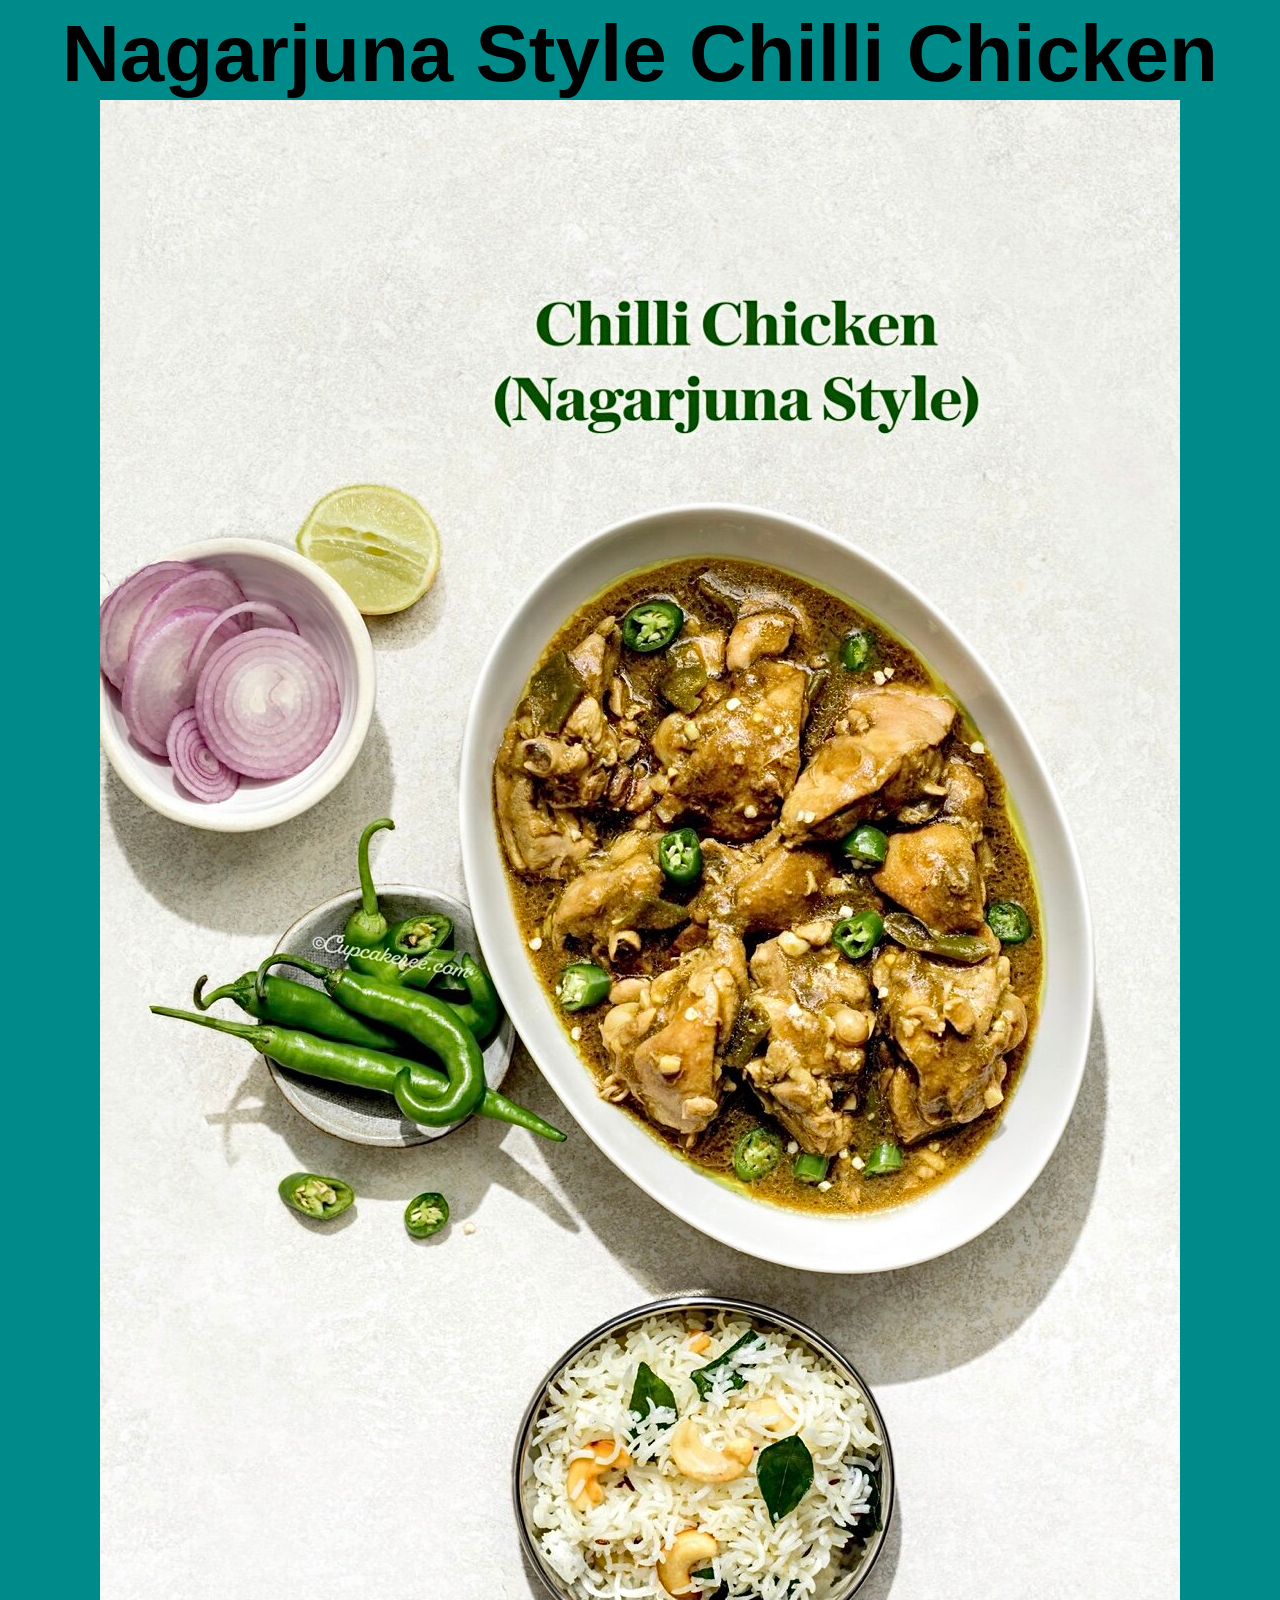
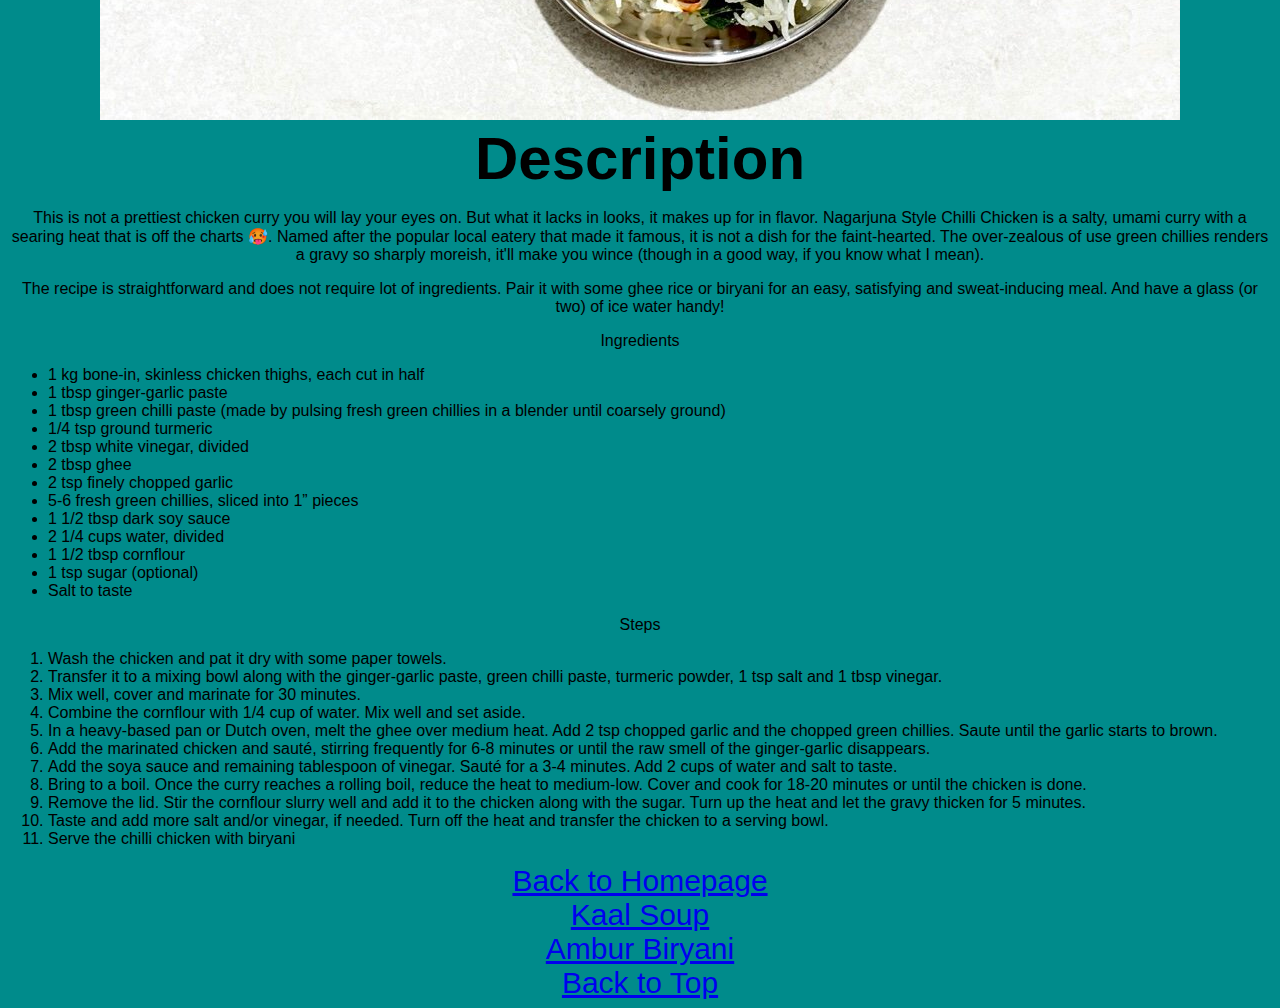
<file: recipes/chilli-chicken/chilli-chicken.html>
<!DOCTYPE html>

<html lang="en">
   <head>

    <meta charset="utf-8">
    <title>Nagarjuna Style Chilli Chicken</title>
    <link rel="stylesheet" href="chilli-chicken.css">

   </head>

    <body>

     

        <div class="heading-one">Nagarjuna Style Chilli Chicken</div>

           <img src="chilli-chicken.jpg" alt="Andhra Style Chilli Chicken">

        <div class="heading-two">Description</div>

           <p>This is not a prettiest chicken curry you will lay your eyes on. But what it lacks in looks, it makes up for in flavor.
             Nagarjuna Style Chilli Chicken is a salty, umami curry with a searing heat that is off the charts 🥵.
             Named after the popular local eatery that made it famous, it is not a dish for the faint-hearted.
             The over-zealous of use green chillies renders a gravy so sharply moreish,
             it'll make you wince (though in a good way, if you know what I mean).</p>

           <p>The recipe is straightforward and does not require lot of ingredients.
             Pair it with some ghee rice or biryani for an easy, satisfying and sweat-inducing meal. 
             And have a glass (or two) of ice water handy! </p>

        <div id="ingredients">Ingredients</div>

           <ul id="ingredient-list">
            <li>1 kg bone-in, skinless chicken thighs, each cut in half</li>
            <li>1 tbsp ginger-garlic paste</li>
            <li>1 tbsp green chilli paste (made by pulsing fresh green chillies in a blender until coarsely ground)</li>
            <li>1/4 tsp ground turmeric</li>
            <li>2 tbsp white vinegar, divided</li>
            <li>2 tbsp ghee</li>
            <li>2 tsp finely chopped garlic</li>
            <li>5-6 fresh green chillies, sliced into 1” pieces</li>
            <li>1 1/2 tbsp dark soy sauce</li>
            <li>2 1/4 cups water, divided</li>
            <li>1 1/2 tbsp cornflour</li>
            <li>1 tsp sugar (optional)</li>
            <li>Salt to taste</li>           
           </ul>

        <div id="steps">Steps</div>

        <ol id="steps-list">
            <li>Wash the chicken and pat it dry with some paper towels.</li>
            <li>Transfer it to a mixing bowl along with the ginger-garlic paste, green chilli paste, turmeric powder, 1 tsp salt and 1 tbsp vinegar.</li>
            <li>Mix well, cover and marinate for 30 minutes.</li>
            <li>Combine the cornflour with 1/4 cup of water. Mix well and set aside.</li>
            <li>In a heavy-based pan or Dutch oven, melt the ghee over medium heat. Add 2 tsp chopped garlic and the chopped green chillies. Saute until the garlic starts to brown.</li>
            <li>Add the marinated chicken and sauté, stirring frequently for 6-8 minutes or until the raw smell of the ginger-garlic disappears.</li>
            <li>Add the soya sauce and remaining tablespoon of vinegar. Sauté for a 3-4 minutes. Add 2 cups of water and salt to taste.</li>
            <li>Bring to a boil. Once the curry reaches a rolling boil, reduce the heat to medium-low. Cover and cook for 18-20 minutes or until the chicken is done.</li>
            <li>Remove the lid. Stir the cornflour slurry well and add it to the chicken along with the sugar. Turn up the heat and let the gravy thicken for 5 minutes.</li>
            <li>Taste and add more salt and/or vinegar, if needed. Turn off the heat and transfer the chicken to a serving bowl.</li>
            <li>Serve the chilli chicken with biryani</li>          
        </ol>

        <div><a class="homepage" href="../../index.html">Back to Homepage</a></div>
        <div><a class="kaal-soup" href="../kaal-soup/kaal-soup.html">Kaal Soup</a></div>
        <div><a class="ambur-biryani" href="../ambur-biryani/ambur-biryani.html">Ambur Biryani</a></div>
        <div><a class="top" href="../chilli-chicken/chilli-chicken.html">Back to Top</a></div>

     </body>
</html>
</file>
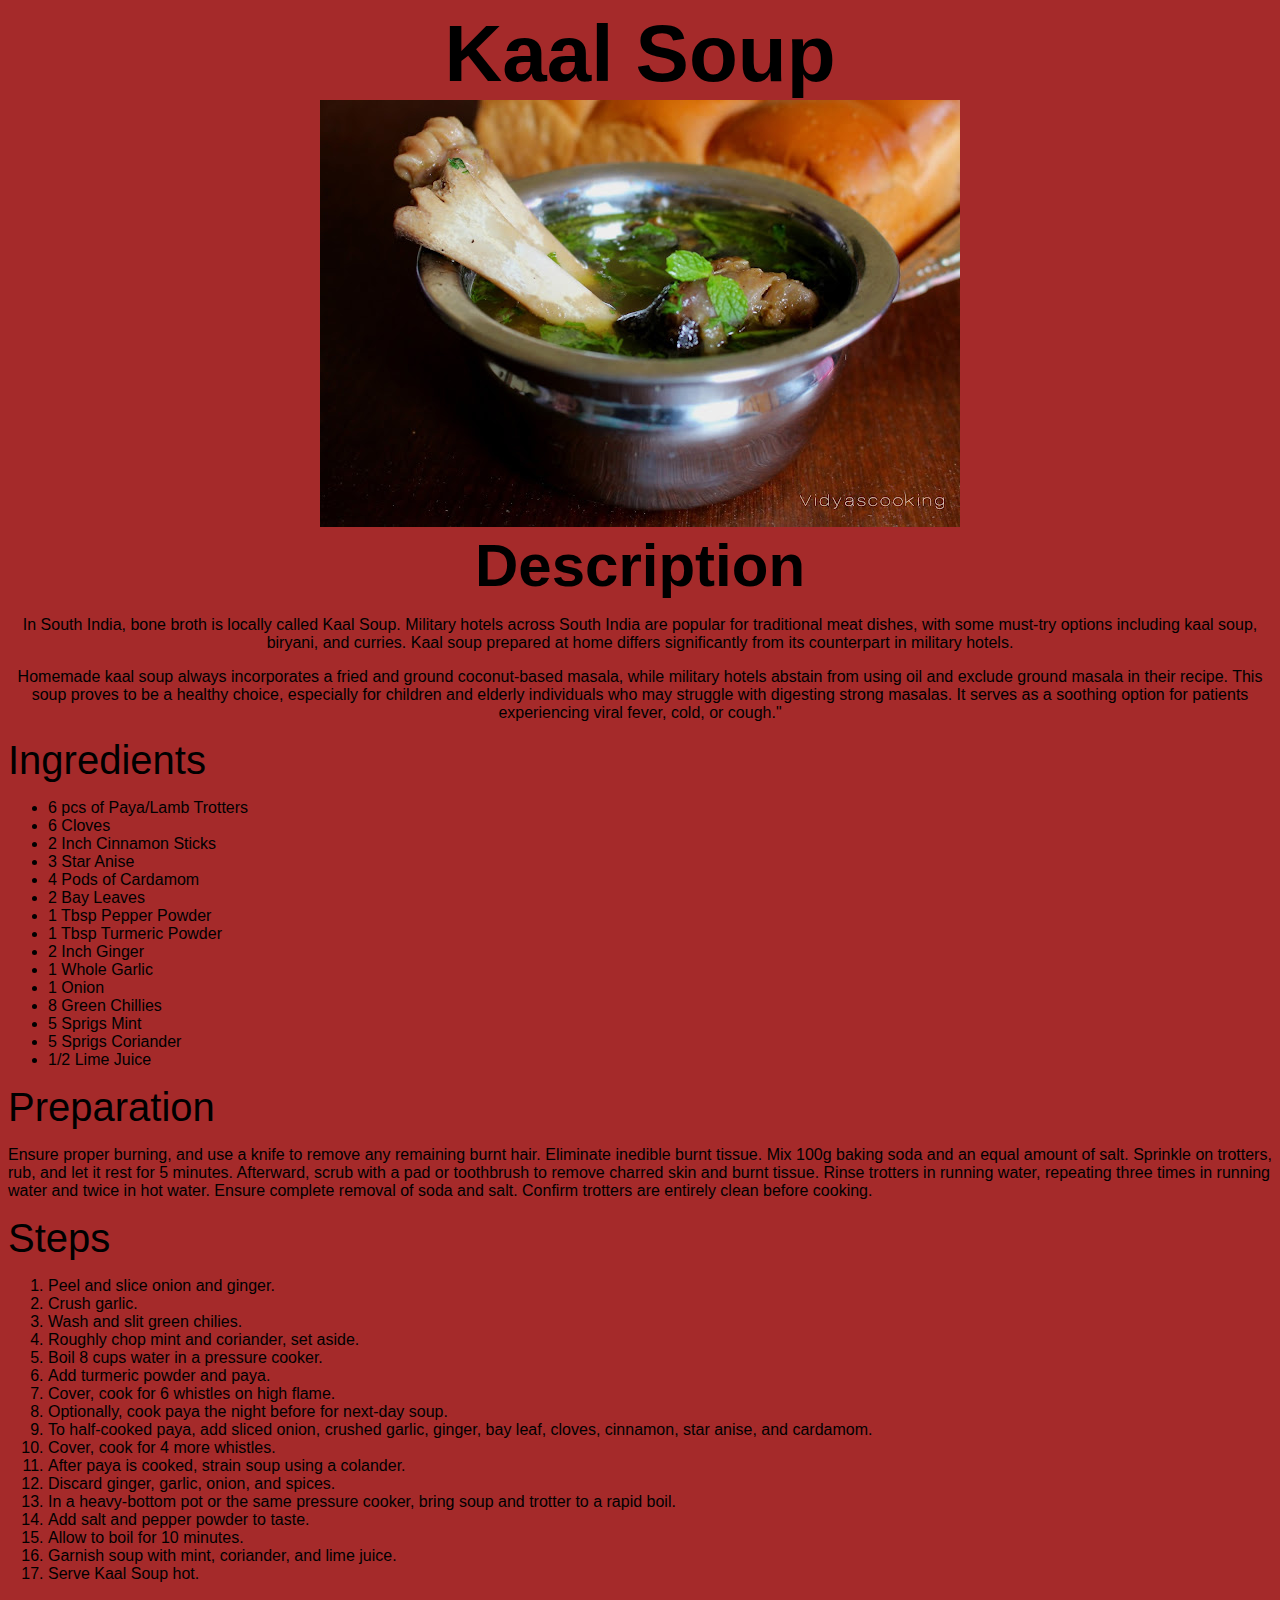
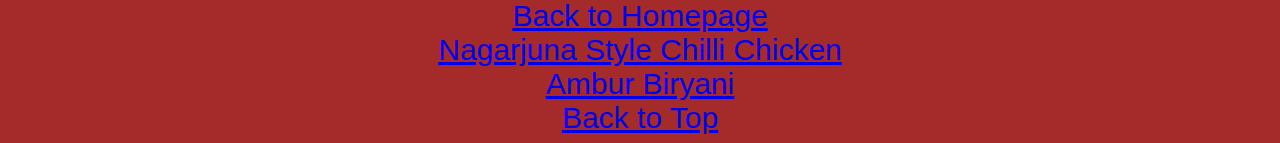
<file: recipes/kaal-soup/kaal-soup.html>
<!DOCTYPE html>
<html lang="en">
<head>
    <meta charset="utf-8">
    <title>Kaal Soup</title>
    <link rel="stylesheet" href="kaal-soup.css">
</head>
<body>

        <div class="heading-one">Kaal Soup</div>

           <img src="kaal-soup.jpg" alt="Kaal Soup">

        <div class="heading-two">Description</div>

           <p>In South India, bone broth is locally called Kaal Soup. Military hotels across South India are popular for traditional meat dishes, with some must-try options including kaal soup, biryani, and curries. 
            Kaal soup prepared at home differs significantly from its counterpart in military hotels.</p>

           <p>Homemade kaal soup always incorporates a fried and ground coconut-based masala, while military hotels abstain from using oil and exclude ground masala in their recipe. 
            This soup proves to be a healthy choice, especially for children and elderly individuals who may struggle with digesting strong masalas. 
            It serves as a soothing option for patients experiencing viral fever, cold, or cough."</p>

        <div class="ingredients">Ingredients</div>

           <ul id="ingredient-list">
            <li>6 pcs of Paya/Lamb Trotters</li>
            <li>6 Cloves</li>
            <li>2 Inch Cinnamon Sticks</li>
            <li>3 Star Anise</li>
            <li>4 Pods of Cardamom</li>
            <li>2 Bay Leaves</li>
            <li>1 Tbsp Pepper Powder</li>
            <li>1 Tbsp Turmeric Powder</li>
            <li>2 Inch Ginger</li>
            <li>1 Whole Garlic</li>
            <li>1 Onion</li>
            <li>8 Green Chillies</li>
            <li>5 Sprigs Mint</li>
            <li>5 Sprigs Coriander</li>
            <li>1/2 Lime Juice</li>
           </ul>

        <div class="preparation">Preparation</div>

        <p id="preparation">Ensure proper burning, and use a knife to remove any remaining burnt hair. Eliminate inedible burnt tissue.
           Mix 100g baking soda and an equal amount of salt. Sprinkle on trotters, rub, and let it rest for 5 minutes.
           Afterward, scrub with a pad or toothbrush to remove charred skin and burnt tissue.
           Rinse trotters in running water, repeating three times in running water and twice in hot water. 
           Ensure complete removal of soda and salt. Confirm trotters are entirely clean before cooking.</p>

        <div class="steps">Steps</div>

        <ol id="steps">
            <li>Peel and slice onion and ginger.</li>
            <li>Crush garlic.</li>
            <li>Wash and slit green chilies.</li>
            <li>Roughly chop mint and coriander, set aside.</li>
            <li>Boil 8 cups water in a pressure cooker.</li>
            <li>Add turmeric powder and paya.</li>
            <li>Cover, cook for 6 whistles on high flame.</li>
            <li>Optionally, cook paya the night before for next-day soup.</li>
            <li>To half-cooked paya, add sliced onion, crushed garlic, ginger, bay leaf, cloves, cinnamon, star anise, and cardamom.</li>
            <li>Cover, cook for 4 more whistles.</li>
            <li>After paya is cooked, strain soup using a colander.</li>
            <li>Discard ginger, garlic, onion, and spices.</li>
            <li>In a heavy-bottom pot or the same pressure cooker, bring soup and trotter to a rapid boil.</li>
            <li>Add salt and pepper powder to taste.</li>
            <li>Allow to boil for 10 minutes.</li>
            <li>Garnish soup with mint, coriander, and lime juice.</li>
            <li>Serve Kaal Soup hot.</li>
        </ol>

        <div><a class="homepage" href="../../index.html">Back to Homepage</a></div>
        <div><a class="chilli-chicken" href="../chilli-chicken/chilli-chicken.html">Nagarjuna Style Chilli Chicken</a></div>
        <div><a class="ambur-biryani" href="../ambur-biryani/ambur-biryani.html">Ambur Biryani</a></div>
        <div><a class="top" href="../kaal-soup/kaal-soup.html">Back to Top</a></div>

     </body>
</html>
</file>
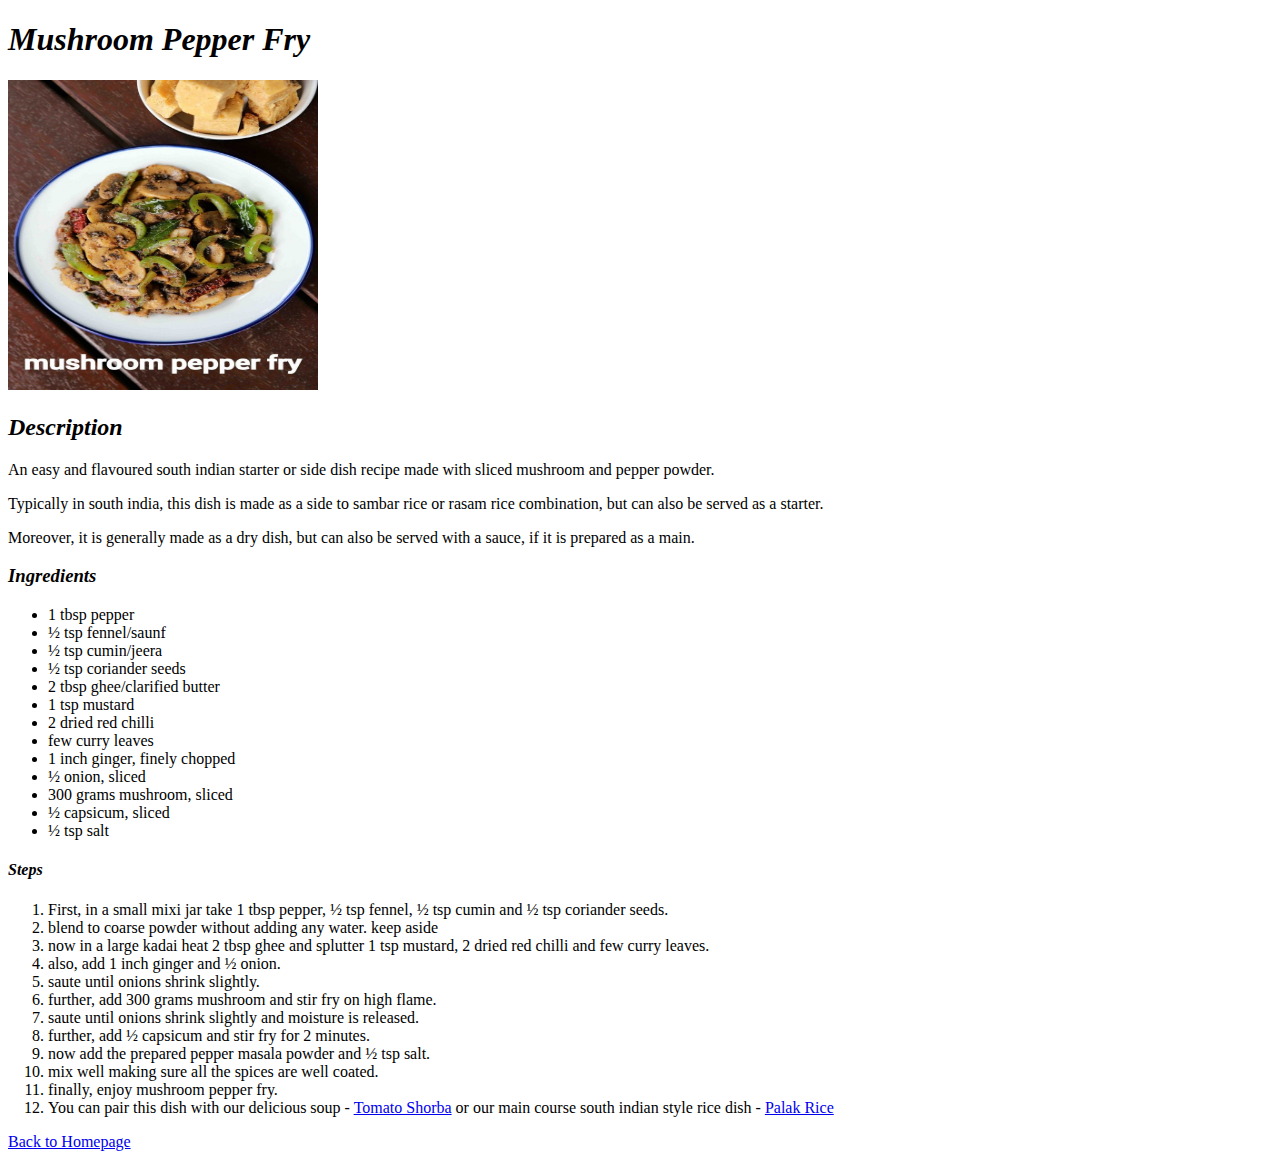
<file: recipes/mushroom-pepper-fry/mushroom-pepper-fry.html>
<!DOCTYPE html>
<html lang="en">
    <head>
        <meta charset="utf-8">

        <title>Mushroom Pepper Fry</title>

        <h1><em>Mushroom Pepper Fry</em></h1>

        <img src="mushroom-pepper-fry.jpeg" alt="Mushroom Pepper Fry" height="310" width="310">

        <h2><em>Description</em></h2>
        <p>An easy and flavoured south indian starter or side dish recipe made with sliced mushroom and pepper powder.</p>
        <p>Typically in south india, this dish is made as a side to sambar rice or rasam rice combination, but can also be served as a starter.</p> 
        <p>Moreover, it is generally made as a dry dish, but can also be served with a sauce, if it is prepared as a main.</p>

        <h3><em>Ingredients</em></h3>
        <ul>
            <li>1 tbsp pepper</li>
            <li>½ tsp fennel/saunf</li>
            <li>½ tsp cumin/jeera</li>
            <li>½ tsp coriander seeds</li>
            <li>2 tbsp ghee/clarified butter</li>
            <li>1 tsp mustard</li>
            <li>2 dried red chilli</li>
            <li>few curry leaves</li>
            <li>1 inch ginger, finely chopped</li>
            <li>½ onion, sliced</li>
            <li>300 grams mushroom, sliced</li>
            <li>½ capsicum, sliced</li>
            <li>½ tsp salt</li>
        </ul>

        <h4><em>Steps</em></h4>
        <ol>
            <li>First, in a small mixi jar take 1 tbsp pepper, ½ tsp fennel, ½ tsp cumin and ½ tsp coriander seeds.</li>
            <li>blend to coarse powder without adding any water. keep aside</li>
            <li>now in a large kadai heat 2 tbsp ghee and splutter 1 tsp mustard, 2 dried red chilli and few curry leaves.</li>
            <li>also, add 1 inch ginger and ½ onion.</li>
            <li>saute until onions shrink slightly.</li>
            <li>further, add 300 grams mushroom and stir fry on high flame.</li>
            <li>saute until onions shrink slightly and moisture is released.</li>
            <li>further, add ½ capsicum and stir fry for 2 minutes.</li>
            <li>now add the prepared pepper masala powder and ½ tsp salt.</li>
            <li>mix well making sure all the spices are well coated.</li>
            <li>finally, enjoy mushroom pepper fry.</li>
            <li>You can pair this dish with our delicious soup - <a href="../tomato-shorba/tomato-shorba.html" target="_blank" rel="noopener noreferrer">Tomato Shorba</a> or our main course south indian style rice dish - <a href="../palak-rice/palak-rice.html" target="_blank" rel="noopener noreferrer">Palak Rice</a></li></li>
        </ol>

    </head>

    <a href="../../index.html">Back to Homepage</a>
</html>
</file>
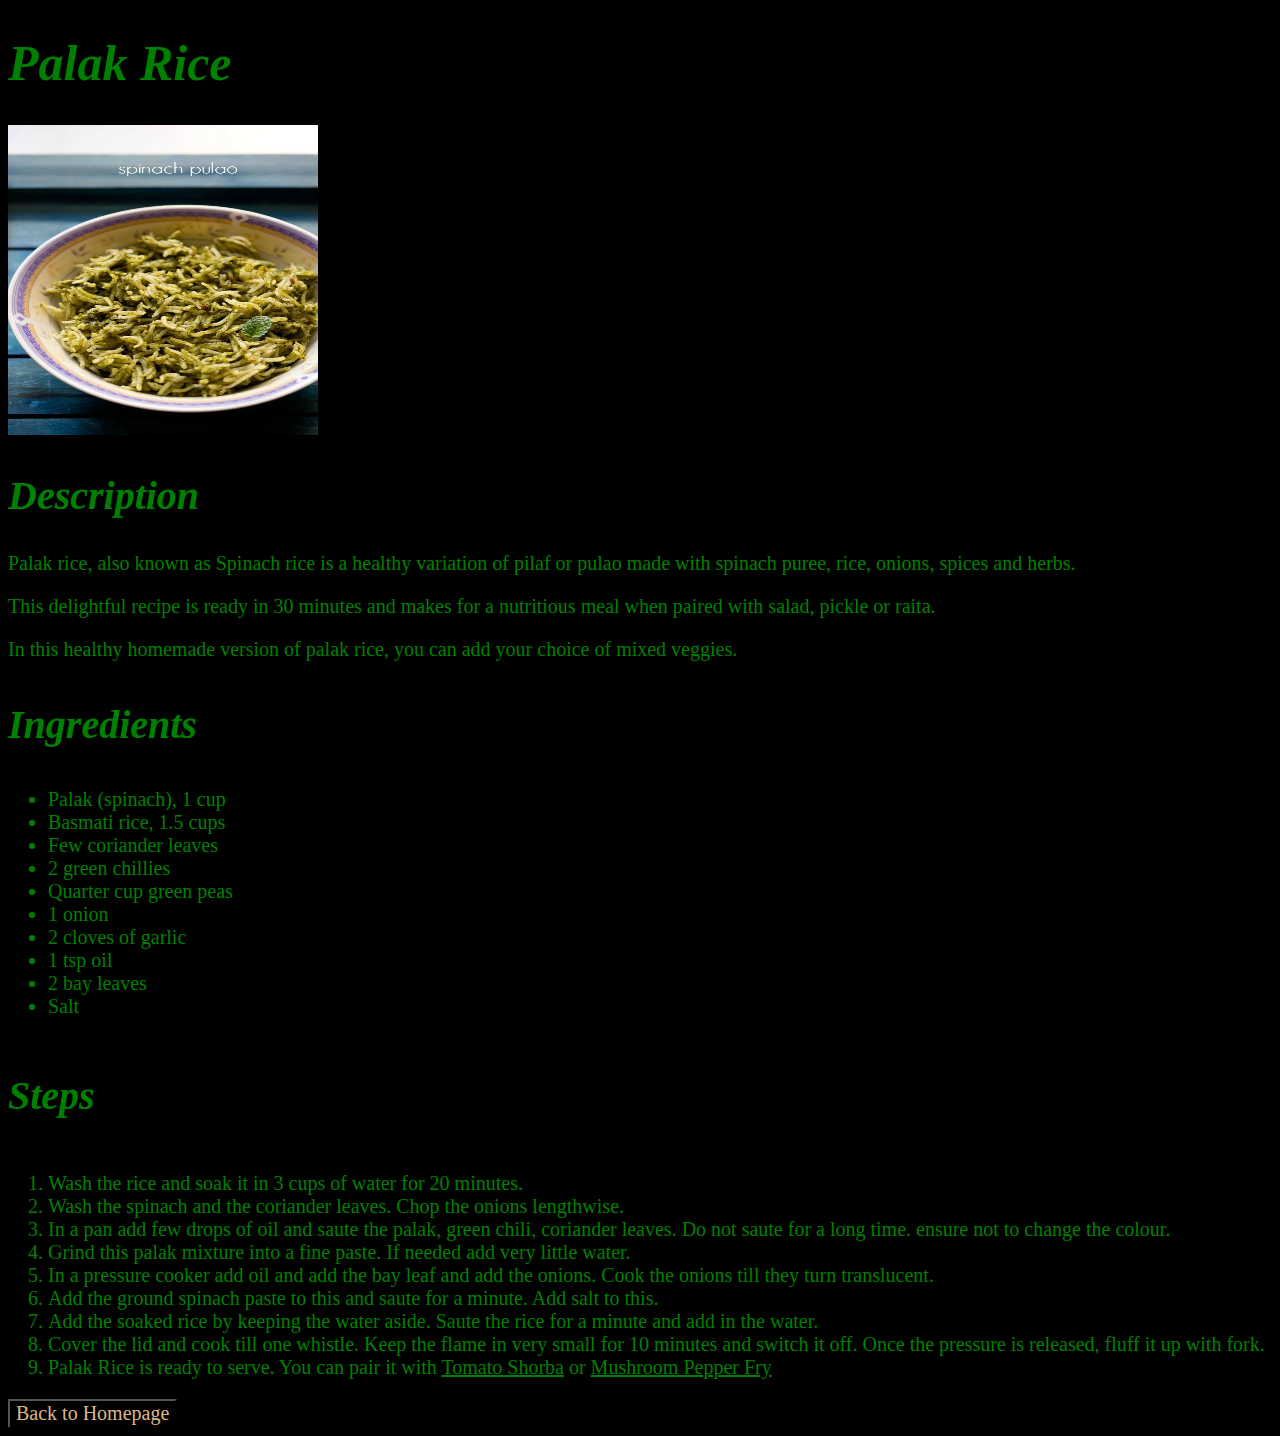
<file: recipes/palak-rice/palak-rice.html>
<!DOCTYPE html>
<html lang="en">
    <head>
        <meta charset="utf-8">

        <link rel="Stylesheet" href="styles.css"/>
        
        <title>Palak Rice</title>
        
        <h1><em>Palak Rice</em></h1>
        
        <img src="palak-rice.jpg" alt="Palak Rice" height="310" width="310">
        
        <h2><em>Description</em></h2>
        <p>Palak rice, also known as Spinach rice is a healthy variation of pilaf or pulao made with spinach puree, rice, onions, spices and herbs.</p>
        <p>This delightful recipe is ready in 30 minutes and makes for a nutritious meal when paired with salad, pickle or raita.</p> 
        <p>In this healthy homemade version of palak rice, you can add your choice of mixed veggies.</p>

        <h3><em>Ingredients</em></h3>
        <ul>
            <li> Palak (spinach), 1 cup</li>
            <li>Basmati rice, 1.5 cups</li>
            <li>Few coriander leaves</li>
            <li>2 green chillies</li>
            <li>Quarter cup green peas</li>
            <li>1 onion</li>
            <li>2 cloves of garlic</li>
            <li>1 tsp oil</li>
            <li>2 bay leaves</li>
            <li>Salt</li>            
        </ul>

        <h4><em>Steps</em></h4>
        <ol>
            <li>Wash the rice and soak it in 3 cups of water for 20 minutes.</li>
            <li>Wash the spinach and the  coriander leaves. Chop the onions lengthwise.</li>
            <li>In a pan add few drops of oil and saute the palak, green chili, coriander leaves. Do not saute for a long time. ensure not to change the colour.</li>
            <li>Grind this palak mixture into a fine paste. If needed add very little water.</li>
            <li>In a pressure cooker add oil and add the bay leaf and add the onions. Cook the onions till they turn translucent.</li>
            <li>Add the ground spinach paste to this and saute for a minute. Add salt to this.</li>
            <li>Add the soaked rice by keeping the water aside. Saute the rice for a minute and add in the water.</li>
            <li>Cover the lid and cook till one whistle. Keep the flame in very small for 10 minutes and switch it off. Once the pressure is released, fluff it up with fork.</li>
            <li>Palak Rice is ready to serve. You can pair it with <a href="../tomato-shorba/tomato-shorba.html" target="_blank" rel="noopener noreferrer">Tomato Shorba</a> or <a href="../mushroom-pepper-fry/mushroom-pepper-fry.html" target="_blank" rel="noopener noreferrer">Mushroom Pepper Fry</a></li>           
        </ol>

    </head>

    <a href="../../index.html"><button>Back to Homepage</button></a>
</html>
</file>
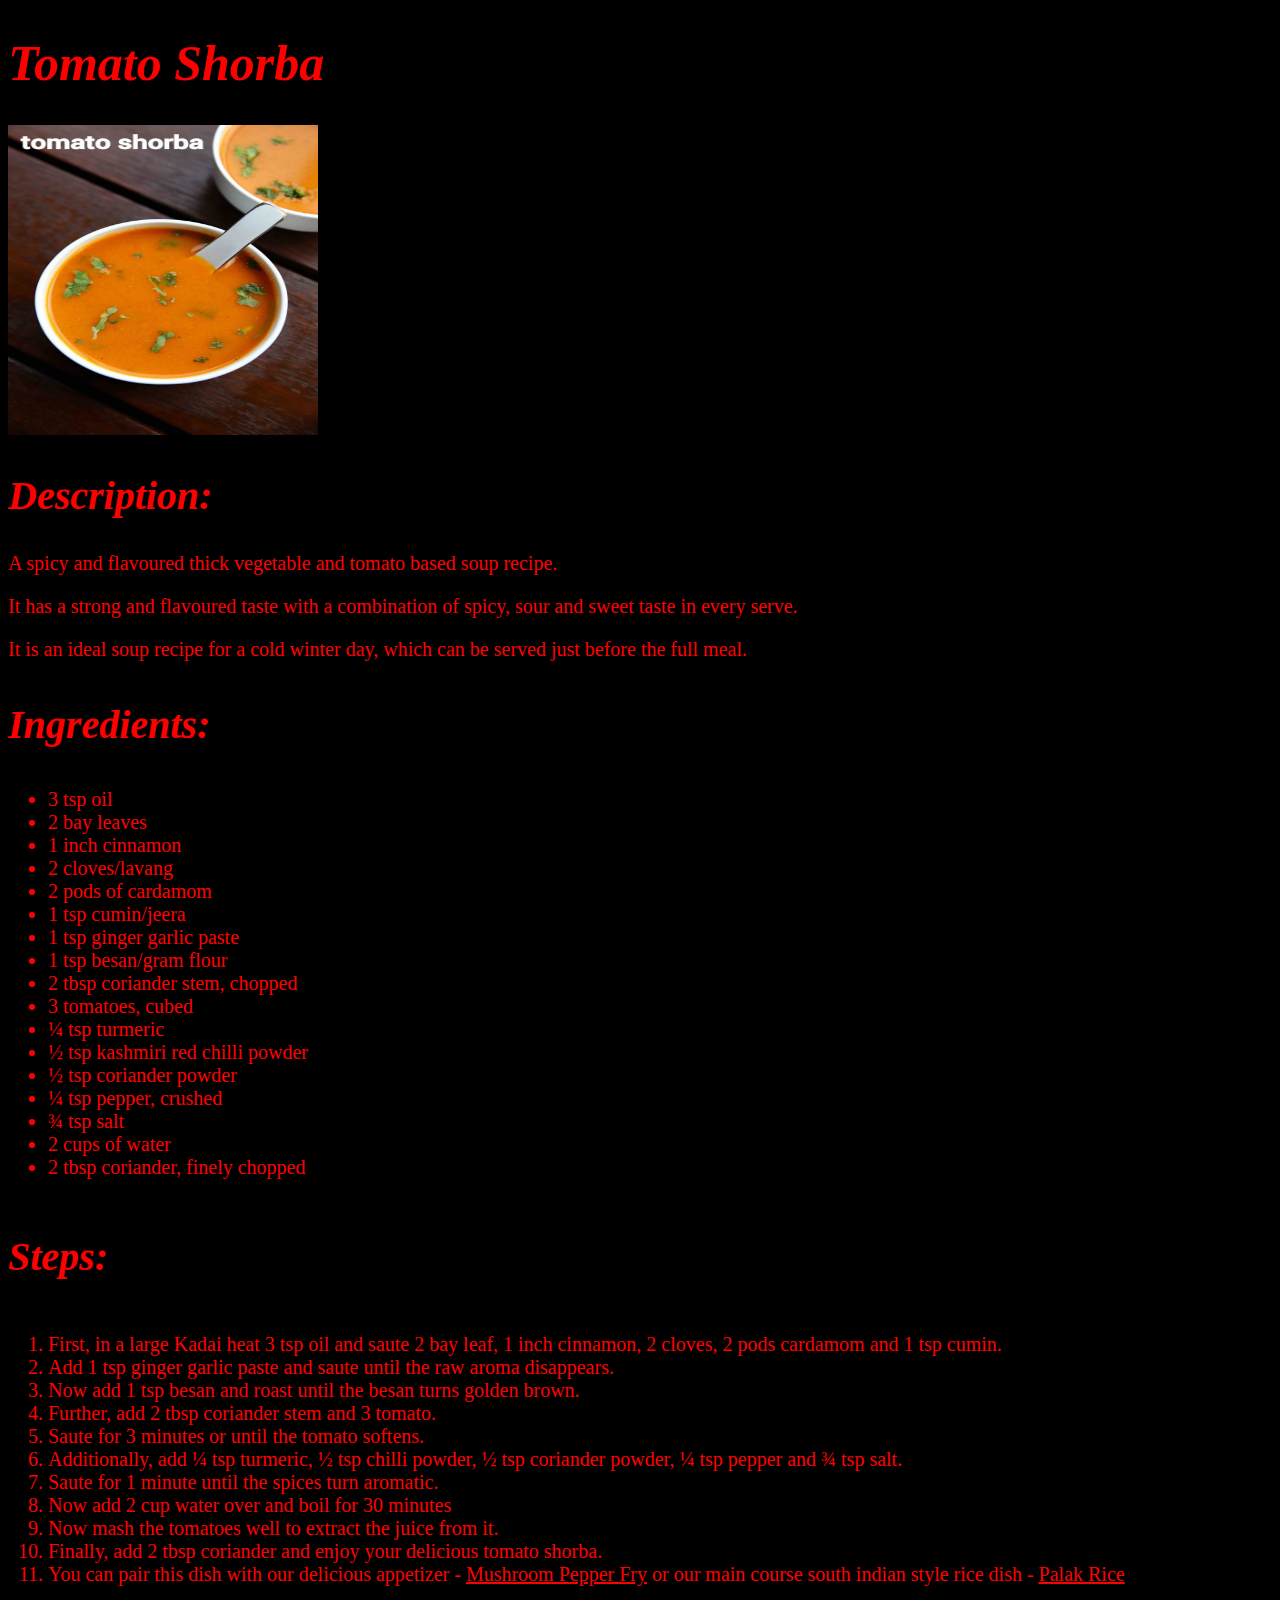
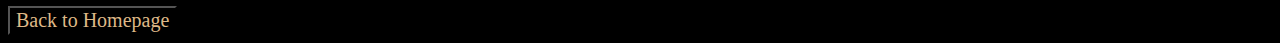
<file: recipes/tomato-shorba/tomato-shorba.html>
<!DOCTYPE html>
<html lang="en">
    <head>
        <meta charset="utf-8">

        <link rel="Stylesheet" href="styles.css" />
        
        <title>Tomato Shorba</title>
        
        <h1><em>Tomato Shorba</em></h1>
        
        <img src="tomato-shorba.jpeg" alt="Tomato Shorba" height="310" width="310">
        
        <h2><em>Description:</em></h2>
        <p>A spicy and flavoured thick vegetable and tomato based soup recipe.</p>
        <p>It has a strong and flavoured taste with a combination of spicy, sour and sweet taste in every serve.</p> 
        <p>It is an ideal soup recipe for a cold winter day, which can be served just before the full meal.</p>

        <h3><em>Ingredients:</em></h3>
        <ul>
            <li>3 tsp oil</li>
            <li>2 bay leaves</li>
            <li>1 inch cinnamon</li>
            <li>2 cloves/lavang</li>
            <li>2 pods of cardamom</li>
            <li>1 tsp cumin/jeera</li>
            <li>1 tsp ginger garlic paste</li>
            <li>1 tsp besan/gram flour</li>
            <li>2 tbsp coriander stem, chopped</li>
            <li>3 tomatoes, cubed</li>
            <li>¼ tsp turmeric</li>
            <li>½ tsp kashmiri red chilli powder</li>
            <li>½ tsp coriander powder</li>
            <li>¼ tsp pepper, crushed</li>
            <li>¾ tsp salt</li>
            <li>2 cups of water</li>
            <li>2 tbsp coriander, finely chopped</li>
        </ul>

        <h4><em>Steps:</em></h4>
        <ol>
            <li>First, in a large Kadai heat 3 tsp oil and saute 2 bay leaf, 1 inch cinnamon, 2 cloves, 2 pods cardamom and 1 tsp cumin.</li>
            <li>Add 1 tsp ginger garlic paste and saute until the raw aroma disappears.</li>
            <li>Now add 1 tsp besan and roast until the besan turns golden brown.</li>
            <li>Further, add 2 tbsp coriander stem and 3 tomato.</li>
            <li>Saute for 3 minutes or until the tomato softens.</li>
            <li>Additionally, add ¼ tsp turmeric, ½ tsp chilli powder, ½ tsp coriander powder, ¼ tsp pepper and ¾ tsp salt.</li>
            <li>Saute for 1 minute until the spices turn aromatic.</li>
            <li>Now add 2 cup water over and boil for 30 minutes</li>
            <li>Now mash the tomatoes well to extract the juice from it.</li>
            <li>Finally, add 2 tbsp coriander and enjoy your delicious tomato shorba.</li>
            <li> You can pair this dish with our delicious appetizer - <a href="../mushroom-pepper-fry/mushroom-pepper-fry.html" target="_blank" rel="noopener noreferrer">Mushroom Pepper Fry</a> or our main course south indian style rice dish - <a href="../palak-rice/palak-rice.html" target="_blank" rel="noopener noreferrer">Palak Rice</a></li>
        </ol>

    </head>

    <a href="../../index.html"><button>Back to Homepage</button></a>
</html>
</file>
<file: styles.css>
body {
    background-color: #000000;
    font-family: Georgia, 'Times New Roman', Times, serif;
}

.heading {    
    color: green;
    text-align: center;
    font-size: 80px;
    font-style: italic;
    font-family: Georgia, 'Times New Roman', Times, serif;
}

.description {
    color: bisque;
    text-align: left;
    font-size: 30px;
    font-style: normal;
    font-family: Georgia, 'Times New Roman', Times, serif;
}

.list {
    text-align: left;
    color: blueviolet;
    font-size: 50px;
}

div {
    text-align: center;
}
</file>
<file: recipes/ambur-biryani/ambur-biryani.css>
body {
    background-color: cadetblue;
    font-family: Impact, Haettenschweiler, 'Arial Narrow Bold', sans-serif;
}

div {
    text-align: center;
}

.recipe-name {
    font-size: 80px;
    font-weight: bold;
}

.description {
    font-size: 60px;
    font-weight: 700;
}

.ingredients, .steps {
    text-align: left;
    font-size: 40px;
    font-weight: 500;
}

#ingredient-list, #steps-list {
    font-size: 16px;
    font-weight: 100;
    text-align: left;
}

.homepage,
.top,
.kaal-soup,
.chilli-chicken {
    font-size: 30px;
    text-align: left;
}
</file>
<file: recipes/chilli-chicken/chilli-chicken.css>
body {
    background-color: darkcyan;
    font-family: 'Lucida Sans', 'Lucida Sans Regular', 'Lucida Grande', 'Lucida Sans Unicode', Geneva, Verdana, sans-serif;
    text-align: center;
}

.heading-one {
    font-weight: bold;
    font-size: 80px;
}

.heading-two {
    font-weight: 700;
    font-size: 60px;
}

#ingredients #steps {
    text-align: left;
    font-size: 40px;
    font-weight: 500;
}

#ingredient-list {
    font-size: 16px;
    font-weight: 100;
    text-align: left;
}

#steps-list {
    font-size: 16px;
    font-weight: 100;
    text-align: left;
}

.homepage,
.top,
.kaal-soup,
.ambur-biryani {
    font-size: 30px;
    text-align: left;
}
</file>
<file: recipes/kaal-soup/kaal-soup.css>
body {
    background-color: brown;
    font-family: 'Lucida Sans', 'Lucida Sans Regular', 'Lucida Grande', 'Lucida Sans Unicode', Geneva, Verdana, sans-serif;
    text-align: center;
}

.heading-one {
    font-weight: bold;
    font-size: 80px;
}

.heading-two {
    font-weight: 700;
    font-size: 60px;
}

.ingredients, .preparation, .steps {
    text-align: left;
    font-size: 40px;
    font-weight: 500;
}

#ingredient-list,
#preparation,
#steps {
    font-size: 16px;
    font-weight: 100;
    text-align: left;
}

.homepage,
.top,
.chilli-chicken,
.ambur-biryani {
    font-size: 30px;
}
</file>
<file: recipes/palak-rice/styles.css>
* {
    background-color: black;
    color: green;
}

h1 {
    font-family: Cambria, Cochin, Georgia, Times, 'Times New Roman', serif;
    font-size: 50px;
}

h2, h3, h4 {
    font-family: Cambria, Cochin, Georgia, Times, 'Times New Roman', serif;
    font-size: 40px;
}

p, ul, ol {
    font-family: Cambria, Cochin, Georgia, Times, 'Times New Roman', serif;
    font-size: 20px;
}

button {
    color: burlywood;
    font-size: 20px;
    font-family: Cambria, Cochin, Georgia, Times, 'Times New Roman', serif;
}
</file>
<file: recipes/tomato-shorba/styles.css>
* {
    background-color: black;
    color: red;
}

h1 {
    font-family: Georgia, 'Times New Roman', Times, serif;
    font-size: 50px;
}

h2, h3, h4 {
    font-family: Georgia, 'Times New Roman', Times, serif;
    font-size: 40px;
}

p, ul, ol {
    font-family: Georgia, 'Times New Roman', Times, serif;
    font-size: 20px;
}

button {
    color: burlywood;
    font-size: 20px;
    font-family: Georgia, 'Times New Roman', Times, serif;
}
</file>
